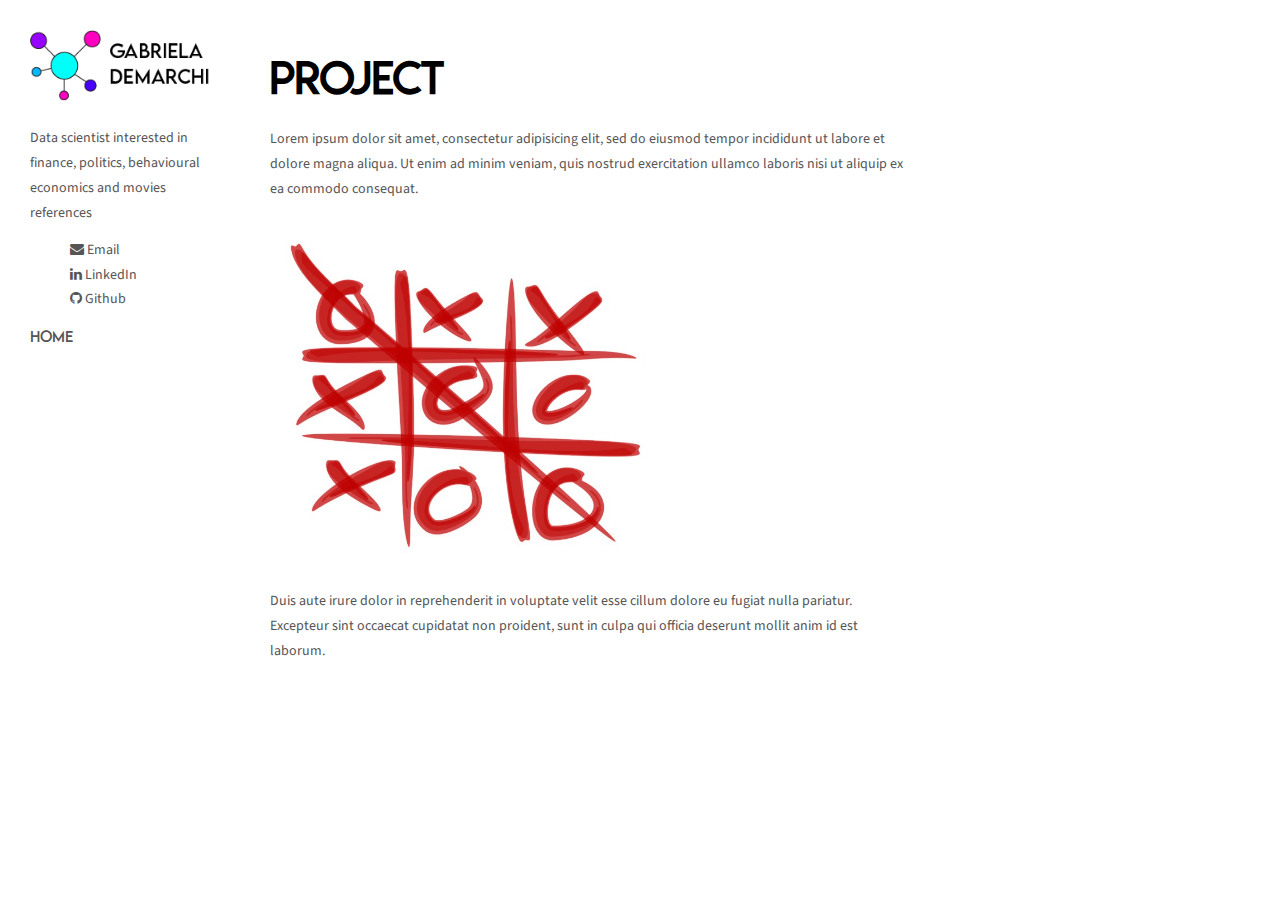
<file: project.html>
<!DOCTYPE html>
<html lang="en">
  <head>
    <meta charset="UTF-8" />
    <meta content="IE=edge" http-equiv="X-UA-Compatible" />
    <meta content="width=device-width,initial-scale=1" name="viewport" />
    <meta content="Page description" name="description" />
    <meta name="google" content="notranslate" />

    <!-- Disable tap highlight on IE -->
    <meta name="msapplication-tap-highlight" content="no" />

    <link href="./assets/favicon.ico" rel="icon" />

    <title>Gabriela Demarchi</title>

    <link href="./style.css" rel="stylesheet" />
  </head>

  <body>
    <!-- Add your content of header -->
    <header class="">
      <div class="navbar navbar-default visible-xs">
        <button type="button" class="navbar-toggle collapsed">
          <span class="sr-only">Toggle navigation</span>
          <span class="icon-bar"></span>
          <span class="icon-bar"></span>
          <span class="icon-bar"></span>
        </button>
        <a href="./index.html" class="navbar-brand"></a>
      </div>

      <nav class="sidebar">
        <div class="navbar-collapse" id="navbar-collapse">
          <div class="site-header hidden-xs">
            <a class="site-brand" href="./index.html" title="">
              <img
                class="img-responsive site-logo"
                alt=""
                src="./assets/Gabriela Demarchi_Logo.png"
              />
            </a>
            <p>
              Data scientist interested in finance, politics, behavioural
              economics and movies references
            </p>

            <ul style="list-style-type: none">
              <li>
                <a href="mailto:gh.demarchi@gmail.com">
                  <i class="fa fa-envelope" aria-hidden="true"></i> Email
                </a>
              </li>
              <a href="https://www.linkedin.com/in/gabriela-demarchi/">
                <i class="fa fa-linkedin"></i> LinkedIn
              </a>
              <li></li>
              <a href="https://github.com/gabrielademarchi">
                <i class="fa fa-github"></i> Github
              </a>
              <li></li>
            </ul>

            <a href="./index.html" style="font-family: lemon_regular" title=""
              >Home</a
            >
          </div>

          <div class="menu_pag">
            <ul class="nav">
              <a class="site-brand" href="./index.html" title="">
                <img
                  class="img-responsive site-logo"
                  alt=""
                  src="./assets/Gabriela Demarchi_Logo.png"
                />
              </a>

              <p>
                Data scientist interested in finance, macroeconomics,
                behavioural economics and movies references
              </p>
              <ul style="list-style-type: none">
                <li>
                  <a href="mailto:gh.demarchi@gmail.com">
                    <i class="fa fa-envelope" aria-hidden="true"></i> Email
                  </a>
                </li>
                <a href="https://www.linkedin.com/in/gabriela-demarchi/">
                  <i class="fa fa-linkedin"></i> LinkedIn
                </a>
                <li></li>
                <a href="https://github.com/gabrielademarchi">
                  <i class="fa fa-github"></i> Github
                </a>
                <li></li>
              </ul>

              <li style="margin-top: 2rem">
                <a
                  href="./index.html"
                  style="font-family: lemon_regular"
                  title=""
                  >Home</a
                >
              </li>

              <!-- <li><a href="./contact.html" title="">Contact</a></li> -->
            </ul>
          </div>

          <nav class="nav-footer">
            <!-- <p class="nav-footer-social-buttons">
            <a class="fa-icon" href="https://www.instagram.com/" title="">
              <i class="fa fa-instagram"></i>
            </a>
            <a class="fa-icon" href="https://dribbble.com/" title="">
              <i class="fa fa-dribbble"></i>
            </a>
            <a class="fa-icon" href="https://twitter.com/" title="">
              <i class="fa fa-twitter"></i>
            </a>
          </p> -->
          </nav>
        </div>
      </nav>
    </header>
    <main class="" id="main-collapse">
      <div class="row">
        <div class="col-xs-12 col-md-8">
          <div class="section-container-spacer">
            <h1>Project</h1>
            <p>
              Lorem ipsum dolor sit amet, consectetur adipisicing elit, sed do
              eiusmod tempor incididunt ut labore et dolore magna aliqua. Ut
              enim ad minim veniam, quis nostrud exercitation ullamco laboris
              nisi ut aliquip ex ea commodo consequat.
            </p>
          </div>

          <div class="section-container-spacer">
            <p>
              <img
                class="img-responsive-page"
                alt=""
                src="./assets/images/tic_tac_toe.jpg"
              />
            </p>
            <!-- <div class="row">
                        <div class="col-xs-12 col-md-6">
                            <p><img class="img-responsive-page" alt="" src="./assets/images/img-13.jpg"></p>
                        </div>
                        <div class="col-xs-12 col-md-6">
                            <p><img class="img-responsive-page" alt="" src="./assets/images/img-14.jpg"></p>
                        </div>
                    </div> -->
          </div>

          <p>
            Duis aute irure dolor in reprehenderit in voluptate velit esse
            cillum dolore eu fugiat nulla pariatur. Excepteur sint occaecat
            cupidatat non proident, sunt in culpa qui officia deserunt mollit
            anim id est laborum.
          </p>
        </div>
      </div>
    </main>

    <script>
      document.addEventListener("DOMContentLoaded", function (event) {
        navbarToggleSidebar();
        navActivePage();
      });
    </script>

    <!-- Google Analytics: change UA-XXXXX-X to be your site's ID 

<script>
  (function (i, s, o, g, r, a, m) {
    i['GoogleAnalyticsObject'] = r; i[r] = i[r] || function () {
      (i[r].q = i[r].q || []).push(arguments)
    }, i[r].l = 1 * new Date(); a = s.createElement(o),
      m = s.getElementsByTagName(o)[0]; a.async = 1; a.src = g; m.parentNode.insertBefore(a, m)
  })(window, document, 'script', '//www.google-analytics.com/analytics.js', 'ga');
  ga('create', 'UA-XXXXX-X', 'auto');
  ga('send', 'pageview');
</script>

-->

    <script>
      function myFunction(x) {
        if (x.matches) {
          // If media query matches
          document.querySelector(".menu_pag").style.display = "block";
        } else {
          document.querySelector(".menu_pag").style.display = "none";
        }
      }

      var x = window.matchMedia("(max-width: 767px)");

      myFunction(x); // Call listener function at run time
      x.addListener(myFunction); // Attach listener function on state changes
    </script>
    <script type="text/javascript" src="./script.js"></script>
  </body>
</html>
</file>
<file: style.css>
@import url(https://fonts.googleapis.com/css?family=Cabin:400,700|Source+Sans+Pro:400,700);
@import url(https://maxcdn.bootstrapcdn.com/font-awesome/4.7.0/css/font-awesome.min.css);
@font-face {
  font-family: "lemon_regular";
  src: url(./assets/LEMONMILK-Regular.otf);
}

@font-face {
  font-family: "lemon_thin";
  src: url(./assets/LemonMilklight.otf);
}

/*!
 * Bootstrap v3.3.7 (http://getbootstrap.com)
 * Copyright 2011-2016 Twitter, Inc.
 * Licensed under MIT (https://github.com/twbs/bootstrap/blob/master/LICENSE)
 */

/*! normalize.css v3.0.3 | MIT License | github.com/necolas/normalize.css */

html {
  font-family: sans-serif;
  -ms-text-size-adjust: 100%;
  -webkit-text-size-adjust: 100%;
}

body {
  margin: 0;
}

article,
aside,
details,
figcaption,
figure,
footer,
header,
hgroup,
main,
menu,
nav,
section,
summary {
  display: block;
}

audio,
canvas,
progress,
video {
  display: inline-block;
  vertical-align: baseline;
}

audio:not([controls]) {
  display: none;
  height: 0;
}

[hidden],
template {
  display: none;
}

a {
  background-color: transparent;
}

a:active,
a:hover {
  outline: 0;
}

abbr[title] {
  border-bottom: 1px dotted;
}

b,
strong {
  font-weight: 700;
}

dfn {
  font-style: italic;
}

h1 {
  font-size: 2em;
  margin: 0.67em 0;
}

mark {
  background: #ff0;
  color: #000;
}

small {
  font-size: 80%;
}

sub,
sup {
  font-size: 75%;
  line-height: 0;
  position: relative;
  vertical-align: baseline;
}

sup {
  top: -0.5em;
}

sub {
  bottom: -0.25em;
}

img {
  border: 0;
}

svg:not(:root) {
  overflow: hidden;
}

figure {
  margin: 1em 40px;
}

hr {
  box-sizing: content-box;
  height: 0;
}

pre {
  overflow: auto;
}

code,
kbd,
pre,
samp {
  font-family: monospace, monospace;
  font-size: 1em;
}

button,
input,
optgroup,
select,
textarea {
  color: inherit;
  font: inherit;
  margin: 0;
}

button {
  overflow: visible;
}

button,
select {
  text-transform: none;
}

button,
html input[type="button"],
input[type="reset"],
input[type="submit"] {
  -webkit-appearance: button;
  cursor: pointer;
}

button[disabled],
html input[disabled] {
  cursor: default;
}

button::-moz-focus-inner,
input::-moz-focus-inner {
  border: 0;
  padding: 0;
}

input {
  line-height: normal;
}

input[type="checkbox"],
input[type="radio"] {
  box-sizing: border-box;
  padding: 0;
}

input[type="number"]::-webkit-inner-spin-button,
input[type="number"]::-webkit-outer-spin-button {
  height: auto;
}

input[type="search"] {
  -webkit-appearance: textfield;
  box-sizing: content-box;
}

input[type="search"]::-webkit-search-cancel-button,
input[type="search"]::-webkit-search-decoration {
  -webkit-appearance: none;
}

fieldset {
  border: 1px solid silver;
  margin: 0 2px;
  padding: 0.35em 0.625em 0.75em;
}

textarea {
  overflow: auto;
}

optgroup {
  font-weight: 700;
}

table {
  border-collapse: collapse;
  border-spacing: 0;
}

td,
th {
  padding: 0;
}

/*! Source: https://github.com/h5bp/html5-boilerplate/blob/master/src/css/main.css */

@media print {
  *,
  :after,
  :before {
    background: transparent !important;
    color: #000 !important;
    box-shadow: none !important;
    text-shadow: none !important;
  }
  a,
  a:visited {
    text-decoration: underline;
  }
  a[href]:after {
    content: " (" attr(href) ")";
  }
  abbr[title]:after {
    content: " (" attr(title) ")";
  }
  a[href^="#"]:after,
  a[href^="javascript:"]:after {
    content: "";
  }
  blockquote,
  pre {
    border: 1px solid #999;
    page-break-inside: avoid;
  }
  thead {
    display: table-header-group;
  }
  img,
  tr {
    page-break-inside: avoid;
  }
  img {
    max-width: 100% !important;
  }
  h2,
  h3,
  p {
    orphans: 3;
    widows: 3;
  }
  h2,
  h3 {
    page-break-after: avoid;
  }
  .navbar {
    display: none;
  }
  .btn > .caret,
  .dropup > .btn > .caret {
    border-top-color: #000 !important;
  }
  .label {
    border: 1px solid #000;
  }
  .table {
    border-collapse: collapse !important;
  }
  .table td,
  .table th {
    background-color: #fff !important;
  }
  .table-bordered td,
  .table-bordered th {
    border: 1px solid #ddd !important;
  }
}

*,
:after,
:before {
  -webkit-box-sizing: border-box;
  -moz-box-sizing: border-box;
  box-sizing: border-box;
}

html {
  font-size: 10px;
  -webkit-tap-highlight-color: transparent;
}

body {
  font-family: Source Sans Pro, Helvetica, Arial, sans-serif;
  font-size: 14px;
  line-height: 1.78;
  color: #555;
  background-color: #fff;
}

.menu_pag {
  font-size: 15px;
}

button,
input,
select,
textarea {
  font-family: inherit;
  font-size: inherit;
  line-height: inherit;
}

a {
  color: #555;
  text-decoration: none;
}

a:focus,
a:hover {
  color: #00b9fc;
  text-decoration: underline;
}

a:focus {
  outline: 5px auto -webkit-focus-ring-color;
  outline-offset: -2px;
}

figure {
  margin: 0;
}

img {
  vertical-align: middle;
}

.sub_titulo {
  color: #555;
  text-decoration: none;
}

.img-responsive {
  display: block;
  max-width: 100%;
  height: auto;
}

.img-responsive-page {
  display: block;
  max-width: 60%;
  height: auto;
}

.img-rounded {
  border-radius: 2px;
}

.img-thumbnail {
  padding: 4px;
  line-height: 1.78;
  background-color: #fff;
  border: 1px solid #ddd;
  border-radius: 2px;
  -webkit-transition: all 0.2s ease-in-out;
  -o-transition: all 0.2s ease-in-out;
  transition: all 0.2s ease-in-out;
  display: inline-block;
  max-width: 100%;
  height: auto;
}

.img-circle {
  border-radius: 50%;
}

hr {
  margin-top: 24px;
  margin-bottom: 24px;
  border: 0;
  border-top: 1px solid #eee;
}

.sr-only {
  position: absolute;
  width: 1px;
  height: 1px;
  margin: -1px;
  padding: 0;
  overflow: hidden;
  clip: rect(0, 0, 0, 0);
  border: 0;
}

.sr-only-focusable:active,
.sr-only-focusable:focus {
  position: static;
  width: auto;
  height: auto;
  margin: 0;
  overflow: visible;
  clip: auto;
}

[role="button"] {
  cursor: pointer;
}

.h1,
.h2,
.h3,
.h4,
.h6,
h1,
h2,
h3,
h4,
h6 {
  font-family: "lemon_thin";
  line-height: 1.1;
  color: #000;
}

h5 {
  font-family: Cabin, Helvetica, Arial, sans-serif;
  font-weight: 500;
}

.h1 .small,
.h1 small,
.h2 .small,
.h2 small,
.h3 .small,
.h3 small,
.h4 .small,
.h4 small,
.h5 .small,
.h5 small,
.h6 .small,
.h6 small,
h1 .small,
h1 small,
h2 .small,
h2 small,
h3 .small,
h3 small,
h4 .small,
h4 small,
h5 .small,
h5 small,
h6 .small,
h6 small {
  font-weight: 400;
  line-height: 1;
  color: #777;
}

.h1,
.h2,
.h3,
h1,
h2,
h3 {
  margin-top: 24px;
  margin-bottom: 12px;
}

.h1 .small,
.h1 small,
.h2 .small,
.h2 small,
.h3 .small,
.h3 small,
h1 .small,
h1 small,
h2 .small,
h2 small,
h3 .small,
h3 small {
  font-size: 65%;
}

.h4,
.h5,
.h6,
h4,
h5,
h6 {
  margin-top: 12px;
  margin-bottom: 12px;
}

.h4 .small,
.h4 small,
.h5 .small,
.h5 small,
.h6 .small,
.h6 small,
h4 .small,
h4 small,
h5 .small,
h5 small,
h6 .small,
h6 small {
  font-size: 75%;
}

.h1,
h1 {
  font-size: 44px;
}

.h2,
h2 {
  font-size: 33px;
}

.h3,
h3 {
  font-size: 18px;
}

.h4,
h4 {
  font-size: 16px;
}

.h5,
h5 {
  font-size: 14px;
}

.h6,
h6 {
  font-size: 12px;
}

p {
  margin: 25px 0 12px;
}

.lead {
  margin-bottom: 24px;
  font-size: 16px;
  font-weight: 300;
  line-height: 1.4;
}

@media (min-width: 768px) {
  .lead {
    font-size: 21px;
  }
}

.small,
small {
  font-size: 85%;
}

.mark,
mark {
  background-color: #fcf8e3;
  padding: 0.2em;
}

.text-left {
  text-align: left;
}

.text-right {
  text-align: right;
}

.text-center {
  text-align: center;
}

.text-justify {
  text-align: justify;
}

.text-nowrap {
  white-space: nowrap;
}

.text-lowercase {
  text-transform: lowercase;
}

.initialism,
.text-uppercase {
  text-transform: uppercase;
}

.text-capitalize {
  text-transform: capitalize;
}

.text-muted {
  color: #777;
}

.text-primary {
  color: #490bfb;
}

a.text-primary:focus,
a.text-primary:hover {
  color: #490bfb;
}

.text-success {
  color: #fff;
}

a.text-success:focus,
a.text-success:hover {
  color: #e6e6e6;
}

.text-info {
  color: #31708f;
}

a.text-info:focus,
a.text-info:hover {
  color: #245269;
}

.text-warning {
  color: #8a6d3b;
}

a.text-warning:focus,
a.text-warning:hover {
  color: #66512c;
}

.text-danger {
  color: #fff;
}

a.text-danger:focus,
a.text-danger:hover {
  color: #e6e6e6;
}

.bg-primary {
  color: #fff;
  background-color: #ff6360;
}

a.bg-primary:focus,
a.bg-primary:hover {
  background-color: #ff312d;
}

.bg-success {
  background-color: #57ce6e;
}

a.bg-success:focus,
a.bg-success:hover {
  background-color: #37bb50;
}

.bg-info {
  background-color: #d9edf7;
}

a.bg-info:focus,
a.bg-info:hover {
  background-color: #afd9ee;
}

.bg-warning {
  background-color: #fcf8e3;
}

a.bg-warning:focus,
a.bg-warning:hover {
  background-color: #f7ecb5;
}

.bg-danger {
  background-color: #ee624b;
}

a.bg-danger:focus,
a.bg-danger:hover {
  background-color: #ea391c;
}

.page-header {
  padding-bottom: 11px;
  margin: 48px 0 24px;
  border-bottom: 1px solid #eee;
}

ol,
ul {
  margin-top: 0;
  margin-bottom: 12px;
}

ol ol,
ol ul,
ul ol,
ul ul {
  margin-bottom: 0;
}

.list-inline,
.list-unstyled {
  padding-left: 0;
  list-style: none;
}

.list-inline {
  margin-left: -5px;
}

.list-inline > li {
  display: inline-block;
  padding-left: 5px;
  padding-right: 5px;
}

dl {
  margin-top: 0;
  margin-bottom: 24px;
}

dd,
dt {
  line-height: 1.78;
}

dt {
  font-weight: 700;
}

dd {
  margin-left: 0;
}

.dl-horizontal dd:after,
.dl-horizontal dd:before {
  content: " ";
  display: table;
}

.dl-horizontal dd:after {
  clear: both;
}

@media (min-width: 768px) {
  .dl-horizontal dt {
    float: left;
    width: 160px;
    clear: left;
    text-align: right;
    overflow: hidden;
    text-overflow: ellipsis;
    white-space: nowrap;
  }
  .dl-horizontal dd {
    margin-left: 180px;
  }
}

abbr[data-original-title],
abbr[title] {
  cursor: help;
  border-bottom: 1px dotted #777;
}

.initialism {
  font-size: 90%;
}

blockquote {
  padding: 12px 24px;
  margin: 0 0 24px;
  font-size: 17.5px;
  border-left: 5px solid #eee;
}

blockquote ol:last-child,
blockquote p:last-child,
blockquote ul:last-child {
  margin-bottom: 0;
}

blockquote .small,
blockquote footer,
blockquote small {
  display: block;
  font-size: 80%;
  line-height: 1.78;
  color: #777;
}

blockquote .small:before,
blockquote footer:before,
blockquote small:before {
  content: "\2014   \A0";
}

.blockquote-reverse,
blockquote.pull-right {
  padding-right: 15px;
  padding-left: 0;
  border-right: 5px solid #eee;
  border-left: 0;
  text-align: right;
}

.blockquote-reverse .small:before,
.blockquote-reverse footer:before,
.blockquote-reverse small:before,
blockquote.pull-right .small:before,
blockquote.pull-right footer:before,
blockquote.pull-right small:before {
  content: "";
}

.blockquote-reverse .small:after,
.blockquote-reverse footer:after,
.blockquote-reverse small:after,
blockquote.pull-right .small:after,
blockquote.pull-right footer:after,
blockquote.pull-right small:after {
  content: "\A0   \2014";
}

address {
  margin-bottom: 24px;
  font-style: normal;
  line-height: 1.78;
}

code,
kbd,
pre,
samp {
  font-family: Menlo, Monaco, Consolas, Courier New, monospace;
}

code {
  color: #c7254e;
  background-color: #f9f2f4;
}

code,
kbd {
  padding: 2px 4px;
  font-size: 90%;
  border-radius: 2px;
}

kbd {
  color: #fff;
  background-color: #333;
  box-shadow: inset 0 -1px 0 rgba(0, 0, 0, 0.25);
}

kbd kbd {
  padding: 0;
  font-size: 100%;
  font-weight: 700;
  box-shadow: none;
}

pre {
  display: block;
  padding: 11.5px;
  margin: 0 0 12px;
  font-size: 13px;
  line-height: 1.78;
  word-break: break-all;
  word-wrap: break-word;
  color: #333;
  background-color: #f5f5f5;
  border: 1px solid #ccc;
  border-radius: 2px;
}

pre code {
  padding: 0;
  font-size: inherit;
  color: inherit;
  white-space: pre-wrap;
  background-color: transparent;
  border-radius: 0;
}

.pre-scrollable {
  max-height: 340px;
  overflow-y: scroll;
}

.container {
  margin-right: auto;
  margin-left: auto;
  padding-left: 15px;
  padding-right: 15px;
}

.container:after,
.container:before {
  content: " ";
  display: table;
}

.container:after {
  clear: both;
}

@media (min-width: 768px) {
  .container {
    width: 750px;
  }
}

@media (min-width: 992px) {
  .container {
    width: 970px;
  }
}

@media (min-width: 1200px) {
  .container {
    width: 1170px;
  }
}

.container-fluid {
  margin-right: auto;
  margin-left: auto;
  padding-left: 15px;
  padding-right: 15px;
}

.container-fluid:after,
.container-fluid:before {
  content: " ";
  display: table;
}

.container-fluid:after {
  clear: both;
}

.row {
  margin-left: -15px;
  margin-right: -15px;
}

.row:after,
.row:before {
  content: " ";
  display: table;
}

.row:after {
  clear: both;
}

.col-lg-1,
.col-lg-2,
.col-lg-3,
.col-lg-4,
.col-lg-5,
.col-lg-6,
.col-lg-7,
.col-lg-8,
.col-lg-9,
.col-lg-10,
.col-lg-11,
.col-lg-12,
.col-md-1,
.col-md-2,
.col-md-3,
.col-md-4,
.col-md-5,
.col-md-6,
.col-md-7,
.col-md-8,
.col-md-9,
.col-md-10,
.col-md-11,
.col-md-12,
.col-sm-1,
.col-sm-2,
.col-sm-3,
.col-sm-4,
.col-sm-5,
.col-sm-6,
.col-sm-7,
.col-sm-8,
.col-sm-9,
.col-sm-10,
.col-sm-11,
.col-sm-12,
.col-xs-1,
.col-xs-2,
.col-xs-3,
.col-xs-4,
.col-xs-5,
.col-xs-6,
.col-xs-7,
.col-xs-8,
.col-xs-9,
.col-xs-10,
.col-xs-11,
.col-xs-12 {
  position: relative;
  min-height: 1px;
  padding-left: 15px;
  padding-right: 15px;
}

.col-xs-1,
.col-xs-2,
.col-xs-3,
.col-xs-4,
.col-xs-5,
.col-xs-6,
.col-xs-7,
.col-xs-8,
.col-xs-9,
.col-xs-10,
.col-xs-11,
.col-xs-12 {
  float: left;
}

.col-xs-1 {
  width: 8.33333%;
}

.col-xs-2 {
  width: 16.66667%;
}

.col-xs-3 {
  width: 25%;
}

.col-xs-4 {
  width: 33.33333%;
}

.col-xs-5 {
  width: 41.66667%;
}

.col-xs-6 {
  width: 50%;
}

.col-xs-7 {
  width: 58.33333%;
}

.col-xs-8 {
  width: 66.66667%;
}

.col-xs-9 {
  width: 75%;
}

.col-xs-10 {
  width: 83.33333%;
}

.col-xs-11 {
  width: 91.66667%;
}

.col-xs-12 {
  width: 100%;
}

.col-xs-pull-0 {
  right: auto;
}

.col-xs-pull-1 {
  right: 8.33333%;
}

.col-xs-pull-2 {
  right: 16.66667%;
}

.col-xs-pull-3 {
  right: 25%;
}

.col-xs-pull-4 {
  right: 33.33333%;
}

.col-xs-pull-5 {
  right: 41.66667%;
}

.col-xs-pull-6 {
  right: 50%;
}

.col-xs-pull-7 {
  right: 58.33333%;
}

.col-xs-pull-8 {
  right: 66.66667%;
}

.col-xs-pull-9 {
  right: 75%;
}

.col-xs-pull-10 {
  right: 83.33333%;
}

.col-xs-pull-11 {
  right: 91.66667%;
}

.col-xs-pull-12 {
  right: 100%;
}

.col-xs-push-0 {
  left: auto;
}

.col-xs-push-1 {
  left: 8.33333%;
}

.col-xs-push-2 {
  left: 16.66667%;
}

.col-xs-push-3 {
  left: 25%;
}

.col-xs-push-4 {
  left: 33.33333%;
}

.col-xs-push-5 {
  left: 41.66667%;
}

.col-xs-push-6 {
  left: 50%;
}

.col-xs-push-7 {
  left: 58.33333%;
}

.col-xs-push-8 {
  left: 66.66667%;
}

.col-xs-push-9 {
  left: 75%;
}

.col-xs-push-10 {
  left: 83.33333%;
}

.col-xs-push-11 {
  left: 91.66667%;
}

.col-xs-push-12 {
  left: 100%;
}

.col-xs-offset-0 {
  margin-left: 0;
}

.col-xs-offset-1 {
  margin-left: 8.33333%;
}

.col-xs-offset-2 {
  margin-left: 16.66667%;
}

.col-xs-offset-3 {
  margin-left: 25%;
}

.col-xs-offset-4 {
  margin-left: 33.33333%;
}

.col-xs-offset-5 {
  margin-left: 41.66667%;
}

.col-xs-offset-6 {
  margin-left: 50%;
}

.col-xs-offset-7 {
  margin-left: 58.33333%;
}

.col-xs-offset-8 {
  margin-left: 66.66667%;
}

.col-xs-offset-9 {
  margin-left: 75%;
}

.col-xs-offset-10 {
  margin-left: 83.33333%;
}

.col-xs-offset-11 {
  margin-left: 91.66667%;
}

.col-xs-offset-12 {
  margin-left: 100%;
}

@media (min-width: 768px) {
  .col-sm-1,
  .col-sm-2,
  .col-sm-3,
  .col-sm-4,
  .col-sm-5,
  .col-sm-6,
  .col-sm-7,
  .col-sm-8,
  .col-sm-9,
  .col-sm-10,
  .col-sm-11,
  .col-sm-12 {
    float: left;
  }
  .col-sm-1 {
    width: 8.33333%;
  }
  .col-sm-2 {
    width: 16.66667%;
  }
  .col-sm-3 {
    width: 25%;
  }
  .col-sm-4 {
    width: 33.33333%;
  }
  .col-sm-5 {
    width: 41.66667%;
  }
  .col-sm-6 {
    width: 50%;
  }
  .col-sm-7 {
    width: 58.33333%;
  }
  .col-sm-8 {
    width: 66.66667%;
  }
  .col-sm-9 {
    width: 75%;
  }
  .col-sm-10 {
    width: 83.33333%;
  }
  .col-sm-11 {
    width: 91.66667%;
  }
  .col-sm-12 {
    width: 100%;
  }
  .col-sm-pull-0 {
    right: auto;
  }
  .col-sm-pull-1 {
    right: 8.33333%;
  }
  .col-sm-pull-2 {
    right: 16.66667%;
  }
  .col-sm-pull-3 {
    right: 25%;
  }
  .col-sm-pull-4 {
    right: 33.33333%;
  }
  .col-sm-pull-5 {
    right: 41.66667%;
  }
  .col-sm-pull-6 {
    right: 50%;
  }
  .col-sm-pull-7 {
    right: 58.33333%;
  }
  .col-sm-pull-8 {
    right: 66.66667%;
  }
  .col-sm-pull-9 {
    right: 75%;
  }
  .col-sm-pull-10 {
    right: 83.33333%;
  }
  .col-sm-pull-11 {
    right: 91.66667%;
  }
  .col-sm-pull-12 {
    right: 100%;
  }
  .col-sm-push-0 {
    left: auto;
  }
  .col-sm-push-1 {
    left: 8.33333%;
  }
  .col-sm-push-2 {
    left: 16.66667%;
  }
  .col-sm-push-3 {
    left: 25%;
  }
  .col-sm-push-4 {
    left: 33.33333%;
  }
  .col-sm-push-5 {
    left: 41.66667%;
  }
  .col-sm-push-6 {
    left: 50%;
  }
  .col-sm-push-7 {
    left: 58.33333%;
  }
  .col-sm-push-8 {
    left: 66.66667%;
  }
  .col-sm-push-9 {
    left: 75%;
  }
  .col-sm-push-10 {
    left: 83.33333%;
  }
  .col-sm-push-11 {
    left: 91.66667%;
  }
  .col-sm-push-12 {
    left: 100%;
  }
  .col-sm-offset-0 {
    margin-left: 0;
  }
  .col-sm-offset-1 {
    margin-left: 8.33333%;
  }
  .col-sm-offset-2 {
    margin-left: 16.66667%;
  }
  .col-sm-offset-3 {
    margin-left: 25%;
  }
  .col-sm-offset-4 {
    margin-left: 33.33333%;
  }
  .col-sm-offset-5 {
    margin-left: 41.66667%;
  }
  .col-sm-offset-6 {
    margin-left: 50%;
  }
  .col-sm-offset-7 {
    margin-left: 58.33333%;
  }
  .col-sm-offset-8 {
    margin-left: 66.66667%;
  }
  .col-sm-offset-9 {
    margin-left: 75%;
  }
  .col-sm-offset-10 {
    margin-left: 83.33333%;
  }
  .col-sm-offset-11 {
    margin-left: 91.66667%;
  }
  .col-sm-offset-12 {
    margin-left: 100%;
  }
}

@media (min-width: 992px) {
  .col-md-1,
  .col-md-2,
  .col-md-3,
  .col-md-4,
  .col-md-5,
  .col-md-6,
  .col-md-7,
  .col-md-8,
  .col-md-9,
  .col-md-10,
  .col-md-11,
  .col-md-12 {
    float: left;
  }
  .col-md-1 {
    width: 8.33333%;
  }
  .col-md-2 {
    width: 16.66667%;
  }
  .col-md-3 {
    width: 25%;
  }
  .col-md-4 {
    width: 33.33333%;
  }
  .col-md-5 {
    width: 41.66667%;
  }
  .col-md-6 {
    width: 50%;
  }
  .col-md-7 {
    width: 58.33333%;
  }
  .col-md-8 {
    width: 66.66667%;
  }
  .col-md-9 {
    width: 75%;
  }
  .col-md-10 {
    width: 83.33333%;
  }
  .col-md-11 {
    width: 91.66667%;
  }
  .col-md-12 {
    width: 100%;
  }
  .col-md-pull-0 {
    right: auto;
  }
  .col-md-pull-1 {
    right: 8.33333%;
  }
  .col-md-pull-2 {
    right: 16.66667%;
  }
  .col-md-pull-3 {
    right: 25%;
  }
  .col-md-pull-4 {
    right: 33.33333%;
  }
  .col-md-pull-5 {
    right: 41.66667%;
  }
  .col-md-pull-6 {
    right: 50%;
  }
  .col-md-pull-7 {
    right: 58.33333%;
  }
  .col-md-pull-8 {
    right: 66.66667%;
  }
  .col-md-pull-9 {
    right: 75%;
  }
  .col-md-pull-10 {
    right: 83.33333%;
  }
  .col-md-pull-11 {
    right: 91.66667%;
  }
  .col-md-pull-12 {
    right: 100%;
  }
  .col-md-push-0 {
    left: auto;
  }
  .col-md-push-1 {
    left: 8.33333%;
  }
  .col-md-push-2 {
    left: 16.66667%;
  }
  .col-md-push-3 {
    left: 25%;
  }
  .col-md-push-4 {
    left: 33.33333%;
  }
  .col-md-push-5 {
    left: 41.66667%;
  }
  .col-md-push-6 {
    left: 50%;
  }
  .col-md-push-7 {
    left: 58.33333%;
  }
  .col-md-push-8 {
    left: 66.66667%;
  }
  .col-md-push-9 {
    left: 75%;
  }
  .col-md-push-10 {
    left: 83.33333%;
  }
  .col-md-push-11 {
    left: 91.66667%;
  }
  .col-md-push-12 {
    left: 100%;
  }
  .col-md-offset-0 {
    margin-left: 0;
  }
  .col-md-offset-1 {
    margin-left: 8.33333%;
  }
  .col-md-offset-2 {
    margin-left: 16.66667%;
  }
  .col-md-offset-3 {
    margin-left: 25%;
  }
  .col-md-offset-4 {
    margin-left: 33.33333%;
  }
  .col-md-offset-5 {
    margin-left: 41.66667%;
  }
  .col-md-offset-6 {
    margin-left: 50%;
  }
  .col-md-offset-7 {
    margin-left: 58.33333%;
  }
  .col-md-offset-8 {
    margin-left: 66.66667%;
  }
  .col-md-offset-9 {
    margin-left: 75%;
  }
  .col-md-offset-10 {
    margin-left: 83.33333%;
  }
  .col-md-offset-11 {
    margin-left: 91.66667%;
  }
  .col-md-offset-12 {
    margin-left: 100%;
  }
}

@media (min-width: 1200px) {
  .col-lg-1,
  .col-lg-2,
  .col-lg-3,
  .col-lg-4,
  .col-lg-5,
  .col-lg-6,
  .col-lg-7,
  .col-lg-8,
  .col-lg-9,
  .col-lg-10,
  .col-lg-11,
  .col-lg-12 {
    float: left;
  }
  .col-lg-1 {
    width: 8.33333%;
  }
  .col-lg-2 {
    width: 16.66667%;
  }
  .col-lg-3 {
    width: 25%;
  }
  .col-lg-4 {
    width: 33.33333%;
  }
  .col-lg-5 {
    width: 41.66667%;
  }
  .col-lg-6 {
    width: 50%;
  }
  .col-lg-7 {
    width: 58.33333%;
  }
  .col-lg-8 {
    width: 66.66667%;
  }
  .col-lg-9 {
    width: 75%;
  }
  .col-lg-10 {
    width: 83.33333%;
  }
  .col-lg-11 {
    width: 91.66667%;
  }
  .col-lg-12 {
    width: 100%;
  }
  .col-lg-pull-0 {
    right: auto;
  }
  .col-lg-pull-1 {
    right: 8.33333%;
  }
  .col-lg-pull-2 {
    right: 16.66667%;
  }
  .col-lg-pull-3 {
    right: 25%;
  }
  .col-lg-pull-4 {
    right: 33.33333%;
  }
  .col-lg-pull-5 {
    right: 41.66667%;
  }
  .col-lg-pull-6 {
    right: 50%;
  }
  .col-lg-pull-7 {
    right: 58.33333%;
  }
  .col-lg-pull-8 {
    right: 66.66667%;
  }
  .col-lg-pull-9 {
    right: 75%;
  }
  .col-lg-pull-10 {
    right: 83.33333%;
  }
  .col-lg-pull-11 {
    right: 91.66667%;
  }
  .col-lg-pull-12 {
    right: 100%;
  }
  .col-lg-push-0 {
    left: auto;
  }
  .col-lg-push-1 {
    left: 8.33333%;
  }
  .col-lg-push-2 {
    left: 16.66667%;
  }
  .col-lg-push-3 {
    left: 25%;
  }
  .col-lg-push-4 {
    left: 33.33333%;
  }
  .col-lg-push-5 {
    left: 41.66667%;
  }
  .col-lg-push-6 {
    left: 50%;
  }
  .col-lg-push-7 {
    left: 58.33333%;
  }
  .col-lg-push-8 {
    left: 66.66667%;
  }
  .col-lg-push-9 {
    left: 75%;
  }
  .col-lg-push-10 {
    left: 83.33333%;
  }
  .col-lg-push-11 {
    left: 91.66667%;
  }
  .col-lg-push-12 {
    left: 100%;
  }
  .col-lg-offset-0 {
    margin-left: 0;
  }
  .col-lg-offset-1 {
    margin-left: 8.33333%;
  }
  .col-lg-offset-2 {
    margin-left: 16.66667%;
  }
  .col-lg-offset-3 {
    margin-left: 25%;
  }
  .col-lg-offset-4 {
    margin-left: 33.33333%;
  }
  .col-lg-offset-5 {
    margin-left: 41.66667%;
  }
  .col-lg-offset-6 {
    margin-left: 50%;
  }
  .col-lg-offset-7 {
    margin-left: 58.33333%;
  }
  .col-lg-offset-8 {
    margin-left: 66.66667%;
  }
  .col-lg-offset-9 {
    margin-left: 75%;
  }
  .col-lg-offset-10 {
    margin-left: 83.33333%;
  }
  .col-lg-offset-11 {
    margin-left: 91.66667%;
  }
  .col-lg-offset-12 {
    margin-left: 100%;
  }
}

table {
  background-color: transparent;
}

caption {
  padding-top: 8px;
  padding-bottom: 8px;
  color: #777;
}

caption,
th {
  text-align: left;
}

.table {
  width: 100%;
  max-width: 100%;
  margin-bottom: 24px;
}

.table > tbody > tr > td,
.table > tbody > tr > th,
.table > tfoot > tr > td,
.table > tfoot > tr > th,
.table > thead > tr > td,
.table > thead > tr > th {
  padding: 8px;
  line-height: 1.78;
  vertical-align: top;
  border-top: 1px solid #ddd;
}

.table > thead > tr > th {
  vertical-align: bottom;
  border-bottom: 2px solid #ddd;
}

.table > caption + thead > tr:first-child > td,
.table > caption + thead > tr:first-child > th,
.table > colgroup + thead > tr:first-child > td,
.table > colgroup + thead > tr:first-child > th,
.table > thead:first-child > tr:first-child > td,
.table > thead:first-child > tr:first-child > th {
  border-top: 0;
}

.table > tbody + tbody {
  border-top: 2px solid #ddd;
}

.table .table {
  background-color: #fff;
}

.table-condensed > tbody > tr > td,
.table-condensed > tbody > tr > th,
.table-condensed > tfoot > tr > td,
.table-condensed > tfoot > tr > th,
.table-condensed > thead > tr > td,
.table-condensed > thead > tr > th {
  padding: 5px;
}

.table-bordered,
.table-bordered > tbody > tr > td,
.table-bordered > tbody > tr > th,
.table-bordered > tfoot > tr > td,
.table-bordered > tfoot > tr > th,
.table-bordered > thead > tr > td,
.table-bordered > thead > tr > th {
  border: 1px solid #ddd;
}

.table-bordered > thead > tr > td,
.table-bordered > thead > tr > th {
  border-bottom-width: 2px;
}

.table-striped > tbody > tr:nth-of-type(odd) {
  background-color: #f9f9f9;
}

.table-hover > tbody > tr:hover {
  background-color: #f5f5f5;
}

table col[class*="col-"] {
  position: static;
  float: none;
  display: table-column;
}

table td[class*="col-"],
table th[class*="col-"] {
  position: static;
  float: none;
  display: table-cell;
}

.table > tbody > tr.active > td,
.table > tbody > tr.active > th,
.table > tbody > tr > td.active,
.table > tbody > tr > th.active,
.table > tfoot > tr.active > td,
.table > tfoot > tr.active > th,
.table > tfoot > tr > td.active,
.table > tfoot > tr > th.active,
.table > thead > tr.active > td,
.table > thead > tr.active > th,
.table > thead > tr > td.active,
.table > thead > tr > th.active {
  background-color: #f5f5f5;
}

.table-hover > tbody > tr.active:hover > td,
.table-hover > tbody > tr.active:hover > th,
.table-hover > tbody > tr:hover > .active,
.table-hover > tbody > tr > td.active:hover,
.table-hover > tbody > tr > th.active:hover {
  background-color: #e8e8e8;
}

.table > tbody > tr.success > td,
.table > tbody > tr.success > th,
.table > tbody > tr > td.success,
.table > tbody > tr > th.success,
.table > tfoot > tr.success > td,
.table > tfoot > tr.success > th,
.table > tfoot > tr > td.success,
.table > tfoot > tr > th.success,
.table > thead > tr.success > td,
.table > thead > tr.success > th,
.table > thead > tr > td.success,
.table > thead > tr > th.success {
  background-color: #57ce6e;
}

.table-hover > tbody > tr.success:hover > td,
.table-hover > tbody > tr.success:hover > th,
.table-hover > tbody > tr:hover > .success,
.table-hover > tbody > tr > td.success:hover,
.table-hover > tbody > tr > th.success:hover {
  background-color: #43c85d;
}

.table > tbody > tr.info > td,
.table > tbody > tr.info > th,
.table > tbody > tr > td.info,
.table > tbody > tr > th.info,
.table > tfoot > tr.info > td,
.table > tfoot > tr.info > th,
.table > tfoot > tr > td.info,
.table > tfoot > tr > th.info,
.table > thead > tr.info > td,
.table > thead > tr.info > th,
.table > thead > tr > td.info,
.table > thead > tr > th.info {
  background-color: #d9edf7;
}

.table-hover > tbody > tr.info:hover > td,
.table-hover > tbody > tr.info:hover > th,
.table-hover > tbody > tr:hover > .info,
.table-hover > tbody > tr > td.info:hover,
.table-hover > tbody > tr > th.info:hover {
  background-color: #c4e3f3;
}

.table > tbody > tr.warning > td,
.table > tbody > tr.warning > th,
.table > tbody > tr > td.warning,
.table > tbody > tr > th.warning,
.table > tfoot > tr.warning > td,
.table > tfoot > tr.warning > th,
.table > tfoot > tr > td.warning,
.table > tfoot > tr > th.warning,
.table > thead > tr.warning > td,
.table > thead > tr.warning > th,
.table > thead > tr > td.warning,
.table > thead > tr > th.warning {
  background-color: #fcf8e3;
}

.table-hover > tbody > tr.warning:hover > td,
.table-hover > tbody > tr.warning:hover > th,
.table-hover > tbody > tr:hover > .warning,
.table-hover > tbody > tr > td.warning:hover,
.table-hover > tbody > tr > th.warning:hover {
  background-color: #faf2cc;
}

.table > tbody > tr.danger > td,
.table > tbody > tr.danger > th,
.table > tbody > tr > td.danger,
.table > tbody > tr > th.danger,
.table > tfoot > tr.danger > td,
.table > tfoot > tr.danger > th,
.table > tfoot > tr > td.danger,
.table > tfoot > tr > th.danger,
.table > thead > tr.danger > td,
.table > thead > tr.danger > th,
.table > thead > tr > td.danger,
.table > thead > tr > th.danger {
  background-color: #ee624b;
}

.table-hover > tbody > tr.danger:hover > td,
.table-hover > tbody > tr.danger:hover > th,
.table-hover > tbody > tr:hover > .danger,
.table-hover > tbody > tr > td.danger:hover,
.table-hover > tbody > tr > th.danger:hover {
  background-color: #ec4e34;
}

.table-responsive {
  overflow-x: auto;
  min-height: 0.01%;
}

@media screen and (max-width: 767px) {
  .table-responsive {
    width: 100%;
    margin-bottom: 18px;
    overflow-y: hidden;
    -ms-overflow-style: -ms-autohiding-scrollbar;
    border: 1px solid #ddd;
  }
  .table-responsive > .table {
    margin-bottom: 0;
  }
  .table-responsive > .table > tbody > tr > td,
  .table-responsive > .table > tbody > tr > th,
  .table-responsive > .table > tfoot > tr > td,
  .table-responsive > .table > tfoot > tr > th,
  .table-responsive > .table > thead > tr > td,
  .table-responsive > .table > thead > tr > th {
    white-space: nowrap;
  }
  .table-responsive > .table-bordered {
    border: 0;
  }
  .table-responsive > .table-bordered > tbody > tr > td:first-child,
  .table-responsive > .table-bordered > tbody > tr > th:first-child,
  .table-responsive > .table-bordered > tfoot > tr > td:first-child,
  .table-responsive > .table-bordered > tfoot > tr > th:first-child,
  .table-responsive > .table-bordered > thead > tr > td:first-child,
  .table-responsive > .table-bordered > thead > tr > th:first-child {
    border-left: 0;
  }
  .table-responsive > .table-bordered > tbody > tr > td:last-child,
  .table-responsive > .table-bordered > tbody > tr > th:last-child,
  .table-responsive > .table-bordered > tfoot > tr > td:last-child,
  .table-responsive > .table-bordered > tfoot > tr > th:last-child,
  .table-responsive > .table-bordered > thead > tr > td:last-child,
  .table-responsive > .table-bordered > thead > tr > th:last-child {
    border-right: 0;
  }
  .table-responsive > .table-bordered > tbody > tr:last-child > td,
  .table-responsive > .table-bordered > tbody > tr:last-child > th,
  .table-responsive > .table-bordered > tfoot > tr:last-child > td,
  .table-responsive > .table-bordered > tfoot > tr:last-child > th {
    border-bottom: 0;
  }
}

fieldset {
  margin: 0;
  min-width: 0;
}

fieldset,
legend {
  padding: 0;
  border: 0;
}

legend {
  display: block;
  width: 100%;
  margin-bottom: 24px;
  font-size: 21px;
  line-height: inherit;
  color: #333;
  border-bottom: 1px solid #e5e5e5;
}

label {
  display: inline-block;
  max-width: 100%;
  margin-bottom: 5px;
  font-weight: 700;
}

input[type="search"] {
  -webkit-box-sizing: border-box;
  -moz-box-sizing: border-box;
  box-sizing: border-box;
}

input[type="checkbox"],
input[type="radio"] {
  margin: 4px 0 0;
  margin-top: 1px\9;
  line-height: normal;
}

input[type="file"] {
  display: block;
}

input[type="range"] {
  display: block;
  width: 100%;
}

select[multiple],
select[size] {
  height: auto;
}

input[type="checkbox"]:focus,
input[type="file"]:focus,
input[type="radio"]:focus {
  outline: 5px auto -webkit-focus-ring-color;
  outline-offset: -2px;
}

output {
  padding-top: 9px;
}

.form-control,
output {
  display: block;
  font-size: 14px;
  line-height: 1.78;
  color: #555;
}

.form-control {
  width: 100%;
  height: 40px;
  padding: 8px 20px;
  background-color: #fff;
  background-image: none;
  border: 1px solid #000;
  border-radius: 2px;
  -webkit-box-shadow: inset 0 1px 1px rgba(0, 0, 0, 0.075);
  box-shadow: inset 0 1px 1px rgba(0, 0, 0, 0.075);
  -webkit-transition: border-color 0.15s ease-in-out,
    box-shadow 0.15s ease-in-out;
  -o-transition: border-color ease-in-out 0.15s, box-shadow ease-in-out 0.15s;
  transition: border-color 0.15s ease-in-out, box-shadow 0.15s ease-in-out;
}

.form-control:focus {
  border-color: #66afe9;
  -webkit-box-shadow: inset 0 1px 1px rgba(0, 0, 0, 0.075),
    0 0 8px rgba(102, 175, 233, 0.6);
  box-shadow: inset 0 1px 1px rgba(0, 0, 0, 0.075),
    0 0 8px rgba(102, 175, 233, 0.6);
}

.form-control::-moz-placeholder {
  color: #999;
  opacity: 1;
}

.form-control:-ms-input-placeholder {
  color: #999;
}

.form-control::-webkit-input-placeholder {
  color: #999;
}

.form-control::-ms-expand {
  border: 0;
  background-color: transparent;
}

.form-control[disabled],
.form-control[readonly],
fieldset[disabled] .form-control {
  background-color: #eee;
  opacity: 1;
}

.form-control[disabled],
fieldset[disabled] .form-control {
  cursor: not-allowed;
}

textarea.form-control {
  height: auto;
}

input[type="search"] {
  -webkit-appearance: none;
}

@media screen and (-webkit-min-device-pixel-ratio: 0) {
  input[type="date"].form-control,
  input[type="datetime-local"].form-control,
  input[type="month"].form-control,
  input[type="time"].form-control {
    line-height: 40px;
  }
  .input-group-sm > .input-group-btn > input[type="date"].btn,
  .input-group-sm > .input-group-btn > input[type="datetime-local"].btn,
  .input-group-sm > .input-group-btn > input[type="month"].btn,
  .input-group-sm > .input-group-btn > input[type="time"].btn,
  .input-group-sm > input[type="date"].form-control,
  .input-group-sm > input[type="date"].input-group-addon,
  .input-group-sm > input[type="datetime-local"].form-control,
  .input-group-sm > input[type="datetime-local"].input-group-addon,
  .input-group-sm > input[type="month"].form-control,
  .input-group-sm > input[type="month"].input-group-addon,
  .input-group-sm > input[type="time"].form-control,
  .input-group-sm > input[type="time"].input-group-addon,
  .input-group-sm input[type="date"],
  .input-group-sm input[type="datetime-local"],
  .input-group-sm input[type="month"],
  .input-group-sm input[type="time"],
  input[type="date"].input-sm,
  input[type="datetime-local"].input-sm,
  input[type="month"].input-sm,
  input[type="time"].input-sm {
    line-height: 30px;
  }
  .input-group-lg > .input-group-btn > input[type="date"].btn,
  .input-group-lg > .input-group-btn > input[type="datetime-local"].btn,
  .input-group-lg > .input-group-btn > input[type="month"].btn,
  .input-group-lg > .input-group-btn > input[type="time"].btn,
  .input-group-lg > input[type="date"].form-control,
  .input-group-lg > input[type="date"].input-group-addon,
  .input-group-lg > input[type="datetime-local"].form-control,
  .input-group-lg > input[type="datetime-local"].input-group-addon,
  .input-group-lg > input[type="month"].form-control,
  .input-group-lg > input[type="month"].input-group-addon,
  .input-group-lg > input[type="time"].form-control,
  .input-group-lg > input[type="time"].input-group-addon,
  .input-group-lg input[type="date"],
  .input-group-lg input[type="datetime-local"],
  .input-group-lg input[type="month"],
  .input-group-lg input[type="time"],
  input[type="date"].input-lg,
  input[type="datetime-local"].input-lg,
  input[type="month"].input-lg,
  input[type="time"].input-lg {
    line-height: 46px;
  }
}

.form-group {
  margin-bottom: 15px;
}

.checkbox,
.radio {
  position: relative;
  display: block;
  margin-top: 10px;
  margin-bottom: 10px;
}

.checkbox label,
.radio label {
  min-height: 24px;
  padding-left: 20px;
  margin-bottom: 0;
  font-weight: 400;
  cursor: pointer;
}

.checkbox-inline input[type="checkbox"],
.checkbox input[type="checkbox"],
.radio-inline input[type="radio"],
.radio input[type="radio"] {
  position: absolute;
  margin-left: -20px;
  margin-top: 4px\9;
}

.checkbox + .checkbox,
.radio + .radio {
  margin-top: -5px;
}

.checkbox-inline,
.radio-inline {
  position: relative;
  display: inline-block;
  padding-left: 20px;
  margin-bottom: 0;
  vertical-align: middle;
  font-weight: 400;
  cursor: pointer;
}

.checkbox-inline + .checkbox-inline,
.radio-inline + .radio-inline {
  margin-top: 0;
  margin-left: 10px;
}

.checkbox-inline.disabled,
.checkbox.disabled label,
.radio-inline.disabled,
.radio.disabled label,
fieldset[disabled] .checkbox-inline,
fieldset[disabled] .checkbox label,
fieldset[disabled] .radio-inline,
fieldset[disabled] .radio label,
fieldset[disabled] input[type="checkbox"],
fieldset[disabled] input[type="radio"],
input[type="checkbox"].disabled,
input[type="checkbox"][disabled],
input[type="radio"].disabled,
input[type="radio"][disabled] {
  cursor: not-allowed;
}

.form-control-static {
  padding-top: 9px;
  padding-bottom: 9px;
  margin-bottom: 0;
  min-height: 38px;
}

.form-control-static.input-lg,
.form-control-static.input-sm,
.input-group-lg > .form-control-static.form-control,
.input-group-lg > .form-control-static.input-group-addon,
.input-group-lg > .input-group-btn > .form-control-static.btn,
.input-group-sm > .form-control-static.form-control,
.input-group-sm > .form-control-static.input-group-addon,
.input-group-sm > .input-group-btn > .form-control-static.btn {
  padding-left: 0;
  padding-right: 0;
}

.input-group-sm > .form-control,
.input-group-sm > .input-group-addon,
.input-group-sm > .input-group-btn > .btn,
.input-sm {
  height: 30px;
  padding: 5px 14px;
  font-size: 12px;
  line-height: 1.5;
  border-radius: 2px;
}

.input-group-sm > .input-group-btn > select.btn,
.input-group-sm > select.form-control,
.input-group-sm > select.input-group-addon,
select.input-sm {
  height: 30px;
  line-height: 30px;
}

.input-group-sm > .input-group-btn > select[multiple].btn,
.input-group-sm > .input-group-btn > textarea.btn,
.input-group-sm > select[multiple].form-control,
.input-group-sm > select[multiple].input-group-addon,
.input-group-sm > textarea.form-control,
.input-group-sm > textarea.input-group-addon,
select[multiple].input-sm,
textarea.input-sm {
  height: auto;
}

.form-group-sm .form-control {
  height: 30px;
  padding: 5px 14px;
  font-size: 12px;
  line-height: 1.5;
  border-radius: 2px;
}

.form-group-sm select.form-control {
  height: 30px;
  line-height: 30px;
}

.form-group-sm select[multiple].form-control,
.form-group-sm textarea.form-control {
  height: auto;
}

.form-group-sm .form-control-static {
  height: 30px;
  min-height: 36px;
  padding: 6px 14px;
  font-size: 12px;
  line-height: 1.5;
}

.input-group-lg > .form-control,
.input-group-lg > .input-group-addon,
.input-group-lg > .input-group-btn > .btn,
.input-lg {
  height: 46px;
  padding: 10px 24px;
  font-size: 18px;
  line-height: 1.33333;
  border-radius: 2px;
}

.input-group-lg > .input-group-btn > select.btn,
.input-group-lg > select.form-control,
.input-group-lg > select.input-group-addon,
select.input-lg {
  height: 46px;
  line-height: 46px;
}

.input-group-lg > .input-group-btn > select[multiple].btn,
.input-group-lg > .input-group-btn > textarea.btn,
.input-group-lg > select[multiple].form-control,
.input-group-lg > select[multiple].input-group-addon,
.input-group-lg > textarea.form-control,
.input-group-lg > textarea.input-group-addon,
select[multiple].input-lg,
textarea.input-lg {
  height: auto;
}

.form-group-lg .form-control {
  height: 46px;
  padding: 10px 24px;
  font-size: 18px;
  line-height: 1.33333;
  border-radius: 2px;
}

.form-group-lg select.form-control {
  height: 46px;
  line-height: 46px;
}

.form-group-lg select[multiple].form-control,
.form-group-lg textarea.form-control {
  height: auto;
}

.form-group-lg .form-control-static {
  height: 46px;
  min-height: 42px;
  padding: 11px 24px;
  font-size: 18px;
  line-height: 1.33333;
}

.has-feedback {
  position: relative;
}

.has-feedback .form-control {
  padding-right: 50px;
}

.form-control-feedback {
  position: absolute;
  top: 0;
  right: 0;
  z-index: 2;
  display: block;
  width: 40px;
  height: 40px;
  line-height: 40px;
  text-align: center;
  pointer-events: none;
}

.form-group-lg .form-control + .form-control-feedback,
.input-group-lg + .form-control-feedback,
.input-group-lg > .form-control + .form-control-feedback,
.input-group-lg > .input-group-addon + .form-control-feedback,
.input-group-lg > .input-group-btn > .btn + .form-control-feedback,
.input-lg + .form-control-feedback {
  width: 46px;
  height: 46px;
  line-height: 46px;
}

.form-group-sm .form-control + .form-control-feedback,
.input-group-sm + .form-control-feedback,
.input-group-sm > .form-control + .form-control-feedback,
.input-group-sm > .input-group-addon + .form-control-feedback,
.input-group-sm > .input-group-btn > .btn + .form-control-feedback,
.input-sm + .form-control-feedback {
  width: 30px;
  height: 30px;
  line-height: 30px;
}

.has-success .checkbox,
.has-success .checkbox-inline,
.has-success.checkbox-inline label,
.has-success.checkbox label,
.has-success .control-label,
.has-success .help-block,
.has-success .radio,
.has-success .radio-inline,
.has-success.radio-inline label,
.has-success.radio label {
  color: #fff;
}

.has-success .form-control {
  border-color: #fff;
  -webkit-box-shadow: inset 0 1px 1px rgba(0, 0, 0, 0.075);
  box-shadow: inset 0 1px 1px rgba(0, 0, 0, 0.075);
}

.has-success .form-control:focus {
  border-color: #e6e6e6;
  -webkit-box-shadow: inset 0 1px 1px rgba(0, 0, 0, 0.075), 0 0 6px #fff;
  box-shadow: inset 0 1px 1px rgba(0, 0, 0, 0.075), 0 0 6px #fff;
}

.has-success .input-group-addon {
  color: #fff;
  border-color: #fff;
  background-color: #57ce6e;
}

.has-success .form-control-feedback {
  color: #fff;
}

.has-warning .checkbox,
.has-warning .checkbox-inline,
.has-warning.checkbox-inline label,
.has-warning.checkbox label,
.has-warning .control-label,
.has-warning .help-block,
.has-warning .radio,
.has-warning .radio-inline,
.has-warning.radio-inline label,
.has-warning.radio label {
  color: #8a6d3b;
}

.has-warning .form-control {
  border-color: #8a6d3b;
  -webkit-box-shadow: inset 0 1px 1px rgba(0, 0, 0, 0.075);
  box-shadow: inset 0 1px 1px rgba(0, 0, 0, 0.075);
}

.has-warning .form-control:focus {
  border-color: #66512c;
  -webkit-box-shadow: inset 0 1px 1px rgba(0, 0, 0, 0.075), 0 0 6px #c0a16b;
  box-shadow: inset 0 1px 1px rgba(0, 0, 0, 0.075), 0 0 6px #c0a16b;
}

.has-warning .input-group-addon {
  color: #8a6d3b;
  border-color: #8a6d3b;
  background-color: #fcf8e3;
}

.has-warning .form-control-feedback {
  color: #8a6d3b;
}

.has-error .checkbox,
.has-error .checkbox-inline,
.has-error.checkbox-inline label,
.has-error.checkbox label,
.has-error .control-label,
.has-error .help-block,
.has-error .radio,
.has-error .radio-inline,
.has-error.radio-inline label,
.has-error.radio label {
  color: #fff;
}

.has-error .form-control {
  border-color: #fff;
  -webkit-box-shadow: inset 0 1px 1px rgba(0, 0, 0, 0.075);
  box-shadow: inset 0 1px 1px rgba(0, 0, 0, 0.075);
}

.has-error .form-control:focus {
  border-color: #e6e6e6;
  -webkit-box-shadow: inset 0 1px 1px rgba(0, 0, 0, 0.075), 0 0 6px #fff;
  box-shadow: inset 0 1px 1px rgba(0, 0, 0, 0.075), 0 0 6px #fff;
}

.has-error .input-group-addon {
  color: #fff;
  border-color: #fff;
  background-color: #ee624b;
}

.has-error .form-control-feedback {
  color: #fff;
}

.has-feedback label ~ .form-control-feedback {
  top: 29px;
}

.has-feedback label.sr-only ~ .form-control-feedback {
  top: 0;
}

.help-block {
  display: block;
  margin-top: 5px;
  margin-bottom: 10px;
  color: #959595;
}

@media (min-width: 768px) {
  .form-inline .form-group {
    display: inline-block;
    margin-bottom: 0;
    vertical-align: middle;
  }
  .form-inline .form-control {
    display: inline-block;
    width: auto;
    vertical-align: middle;
  }
  .form-inline .form-control-static {
    display: inline-block;
  }
  .form-inline .input-group {
    display: inline-table;
    vertical-align: middle;
  }
  .form-inline .input-group .form-control,
  .form-inline .input-group .input-group-addon,
  .form-inline .input-group .input-group-btn {
    width: auto;
  }
  .form-inline .input-group > .form-control {
    width: 100%;
  }
  .form-inline .control-label {
    margin-bottom: 0;
    vertical-align: middle;
  }
  .form-inline .checkbox,
  .form-inline .radio {
    display: inline-block;
    margin-top: 0;
    margin-bottom: 0;
    vertical-align: middle;
  }
  .form-inline .checkbox label,
  .form-inline .radio label {
    padding-left: 0;
  }
  .form-inline .checkbox input[type="checkbox"],
  .form-inline .radio input[type="radio"] {
    position: relative;
    margin-left: 0;
  }
  .form-inline .has-feedback .form-control-feedback {
    top: 0;
  }
}

.form-horizontal .checkbox,
.form-horizontal .checkbox-inline,
.form-horizontal .radio,
.form-horizontal .radio-inline {
  margin-top: 0;
  margin-bottom: 0;
  padding-top: 9px;
}

.form-horizontal .checkbox,
.form-horizontal .radio {
  min-height: 33px;
}

.form-horizontal .form-group {
  margin-left: -15px;
  margin-right: -15px;
}

.form-horizontal .form-group:after,
.form-horizontal .form-group:before {
  content: " ";
  display: table;
}

.form-horizontal .form-group:after {
  clear: both;
}

@media (min-width: 768px) {
  .form-horizontal .control-label {
    text-align: right;
    margin-bottom: 0;
    padding-top: 9px;
  }
}

.form-horizontal .has-feedback .form-control-feedback {
  right: 15px;
}

@media (min-width: 768px) {
  .form-horizontal .form-group-lg .control-label {
    padding-top: 11px;
    font-size: 18px;
  }
}

@media (min-width: 768px) {
  .form-horizontal .form-group-sm .control-label {
    padding-top: 6px;
    font-size: 12px;
  }
}

.btn {
  display: inline-block;
  margin-bottom: 0;
  font-weight: 400;
  text-align: center;
  vertical-align: middle;
  touch-action: manipulation;
  cursor: pointer;
  background-image: none;
  border: 1px solid transparent;
  white-space: nowrap;
  padding: 8px 20px;
  font-size: 14px;
  line-height: 1.78;
  border-radius: 50px;
  -webkit-user-select: none;
  -moz-user-select: none;
  -ms-user-select: none;
  user-select: none;
}

.btn.active.focus,
.btn.active:focus,
.btn.focus,
.btn:active.focus,
.btn:active:focus,
.btn:focus {
  outline: 5px auto -webkit-focus-ring-color;
  outline-offset: -2px;
}

.btn.focus,
.btn:focus,
.btn:hover {
  color: #333;
  text-decoration: none;
}

.btn.active,
.btn:active {
  outline: 0;
  background-image: none;
  -webkit-box-shadow: inset 0 3px 5px rgba(0, 0, 0, 0.125);
  box-shadow: inset 0 3px 5px rgba(0, 0, 0, 0.125);
}

.btn.disabled,
.btn[disabled],
fieldset[disabled] .btn {
  cursor: not-allowed;
  opacity: 0.65;
  filter: alpha(opacity=65);
  -webkit-box-shadow: none;
  box-shadow: none;
}

a.btn.disabled,
fieldset[disabled] a.btn {
  pointer-events: none;
}

.btn-default {
  color: #333;
  background-color: #fff;
  border-color: #333;
}

.btn-default.focus,
.btn-default:focus {
  color: #333;
  background-color: #e6e6e6;
  border-color: #000;
}

.btn-default.active,
.btn-default:active,
.btn-default:hover,
.open > .btn-default.dropdown-toggle {
  color: #333;
  background-color: #e6e6e6;
  border-color: #141414;
}

.btn-default.active.focus,
.btn-default.active:focus,
.btn-default.active:hover,
.btn-default:active.focus,
.btn-default:active:focus,
.btn-default:active:hover,
.open > .btn-default.dropdown-toggle.focus,
.open > .btn-default.dropdown-toggle:focus,
.open > .btn-default.dropdown-toggle:hover {
  color: #333;
  background-color: #d4d4d4;
  border-color: #000;
}

.btn-default.active,
.btn-default:active,
.open > .btn-default.dropdown-toggle {
  background-image: none;
}

.btn-default.disabled.focus,
.btn-default.disabled:focus,
.btn-default.disabled:hover,
.btn-default[disabled].focus,
.btn-default[disabled]:focus,
.btn-default[disabled]:hover,
fieldset[disabled] .btn-default.focus,
fieldset[disabled] .btn-default:focus,
fieldset[disabled] .btn-default:hover {
  background-color: #fff;
  border-color: #333;
}

.btn-default .badge {
  color: #fff;
  background-color: #333;
}

.btn-primary {
  color: #fff;
  background-color: #490bfb;
  border-color: #490bfb;
}

.btn-primary.focus,
.btn-primary:focus {
  color: #fff;
  background-color: #490bfb;
  border-color: #490bfb;
}

.btn-primary.active,
.btn-primary:active,
.btn-primary:hover,
.open > .btn-primary.dropdown-toggle {
  color: #fff;
  background-color: #00b9fc;
  border-color: #00b9fc;
}

.btn-primary.active.focus,
.btn-primary.active:focus,
.btn-primary.active:hover,
.btn-primary:active.focus,
.btn-primary:active:focus,
.btn-primary:active:hover,
.open > .btn-primary.dropdown-toggle.focus,
.open > .btn-primary.dropdown-toggle:focus,
.open > .btn-primary.dropdown-toggle:hover {
  color: #fff;
  background-color: #ff0e09;
  border-color: #e00400;
}

.btn-primary.active,
.btn-primary:active,
.open > .btn-primary.dropdown-toggle {
  background-image: none;
}

.btn-primary.disabled.focus,
.btn-primary.disabled:focus,
.btn-primary.disabled:hover,
.btn-primary[disabled].focus,
.btn-primary[disabled]:focus,
.btn-primary[disabled]:hover,
fieldset[disabled] .btn-primary.focus,
fieldset[disabled] .btn-primary:focus,
fieldset[disabled] .btn-primary:hover {
  background-color: #ff6360;
  border-color: #ff6360;
}

.btn-primary .badge {
  color: #ff6360;
  background-color: #fff;
}

.btn-success {
  color: #fff;
  background-color: #5cb85c;
  border-color: #5cb85c;
}

.btn-success.focus,
.btn-success:focus {
  color: #fff;
  background-color: #449d44;
  border-color: #2d672d;
}

.btn-success.active,
.btn-success:active,
.btn-success:hover,
.open > .btn-success.dropdown-toggle {
  color: #fff;
  background-color: #449d44;
  border-color: #419641;
}

.btn-success.active.focus,
.btn-success.active:focus,
.btn-success.active:hover,
.btn-success:active.focus,
.btn-success:active:focus,
.btn-success:active:hover,
.open > .btn-success.dropdown-toggle.focus,
.open > .btn-success.dropdown-toggle:focus,
.open > .btn-success.dropdown-toggle:hover {
  color: #fff;
  background-color: #398439;
  border-color: #2d672d;
}

.btn-success.active,
.btn-success:active,
.open > .btn-success.dropdown-toggle {
  background-image: none;
}

.btn-success.disabled.focus,
.btn-success.disabled:focus,
.btn-success.disabled:hover,
.btn-success[disabled].focus,
.btn-success[disabled]:focus,
.btn-success[disabled]:hover,
fieldset[disabled] .btn-success.focus,
fieldset[disabled] .btn-success:focus,
fieldset[disabled] .btn-success:hover {
  background-color: #5cb85c;
  border-color: #5cb85c;
}

.btn-success .badge {
  color: #5cb85c;
  background-color: #fff;
}

.btn-info {
  color: #fff;
  background-color: #f8bb56;
  border-color: #f8bb56;
}

.btn-info.focus,
.btn-info:focus {
  color: #fff;
  background-color: #f6a725;
  border-color: #c67f08;
}

.btn-info.active,
.btn-info:active,
.btn-info:hover,
.open > .btn-info.dropdown-toggle {
  color: #fff;
  background-color: #f6a725;
  border-color: #f6a31b;
}

.btn-info.active.focus,
.btn-info.active:focus,
.btn-info.active:hover,
.btn-info:active.focus,
.btn-info:active:focus,
.btn-info:active:hover,
.open > .btn-info.dropdown-toggle.focus,
.open > .btn-info.dropdown-toggle:focus,
.open > .btn-info.dropdown-toggle:hover {
  color: #fff;
  background-color: #ed980a;
  border-color: #c67f08;
}

.btn-info.active,
.btn-info:active,
.open > .btn-info.dropdown-toggle {
  background-image: none;
}

.btn-info.disabled.focus,
.btn-info.disabled:focus,
.btn-info.disabled:hover,
.btn-info[disabled].focus,
.btn-info[disabled]:focus,
.btn-info[disabled]:hover,
fieldset[disabled] .btn-info.focus,
fieldset[disabled] .btn-info:focus,
fieldset[disabled] .btn-info:hover {
  background-color: #f8bb56;
  border-color: #f8bb56;
}

.btn-info .badge {
  color: #f8bb56;
  background-color: #fff;
}

.btn-warning {
  color: #fff;
  background-color: #f0ad4e;
  border-color: #f0ad4e;
}

.btn-warning.focus,
.btn-warning:focus {
  color: #fff;
  background-color: #ec971f;
  border-color: #b06d0f;
}

.btn-warning.active,
.btn-warning:active,
.btn-warning:hover,
.open > .btn-warning.dropdown-toggle {
  color: #fff;
  background-color: #ec971f;
  border-color: #eb9316;
}

.btn-warning.active.focus,
.btn-warning.active:focus,
.btn-warning.active:hover,
.btn-warning:active.focus,
.btn-warning:active:focus,
.btn-warning:active:hover,
.open > .btn-warning.dropdown-toggle.focus,
.open > .btn-warning.dropdown-toggle:focus,
.open > .btn-warning.dropdown-toggle:hover {
  color: #fff;
  background-color: #d58512;
  border-color: #b06d0f;
}

.btn-warning.active,
.btn-warning:active,
.open > .btn-warning.dropdown-toggle {
  background-image: none;
}

.btn-warning.disabled.focus,
.btn-warning.disabled:focus,
.btn-warning.disabled:hover,
.btn-warning[disabled].focus,
.btn-warning[disabled]:focus,
.btn-warning[disabled]:hover,
fieldset[disabled] .btn-warning.focus,
fieldset[disabled] .btn-warning:focus,
fieldset[disabled] .btn-warning:hover {
  background-color: #f0ad4e;
  border-color: #f0ad4e;
}

.btn-warning .badge {
  color: #f0ad4e;
  background-color: #fff;
}

.btn-danger {
  color: #fff;
  background-color: #d9534f;
  border-color: #d9534f;
}

.btn-danger.focus,
.btn-danger:focus {
  color: #fff;
  background-color: #c9302c;
  border-color: #8b211e;
}

.btn-danger.active,
.btn-danger:active,
.btn-danger:hover,
.open > .btn-danger.dropdown-toggle {
  color: #fff;
  background-color: #c9302c;
  border-color: #c12e2a;
}

.btn-danger.active.focus,
.btn-danger.active:focus,
.btn-danger.active:hover,
.btn-danger:active.focus,
.btn-danger:active:focus,
.btn-danger:active:hover,
.open > .btn-danger.dropdown-toggle.focus,
.open > .btn-danger.dropdown-toggle:focus,
.open > .btn-danger.dropdown-toggle:hover {
  color: #fff;
  background-color: #ac2925;
  border-color: #8b211e;
}

.btn-danger.active,
.btn-danger:active,
.open > .btn-danger.dropdown-toggle {
  background-image: none;
}

.btn-danger.disabled.focus,
.btn-danger.disabled:focus,
.btn-danger.disabled:hover,
.btn-danger[disabled].focus,
.btn-danger[disabled]:focus,
.btn-danger[disabled]:hover,
fieldset[disabled] .btn-danger.focus,
fieldset[disabled] .btn-danger:focus,
fieldset[disabled] .btn-danger:hover {
  background-color: #490bfb;
  border-color: #490bfb;
}

.btn-danger .badge {
  color: #490bfb;
  background-color: #fff;
}

.btn-link {
  color: #490bfb;
  font-weight: 400;
  border-radius: 0;
}

.btn-link,
.btn-link.active,
.btn-link:active,
.btn-link[disabled],
fieldset[disabled] .btn-link {
  background-color: transparent;
  -webkit-box-shadow: none;
  box-shadow: none;
}

.btn-link,
.btn-link:active,
.btn-link:focus,
.btn-link:hover {
  border-color: transparent;
}

.btn-link:focus,
.btn-link:hover {
  color: #ff1814;
  text-decoration: underline;
  background-color: transparent;
}

.btn-link[disabled]:focus,
.btn-link[disabled]:hover,
fieldset[disabled] .btn-link:focus,
fieldset[disabled] .btn-link:hover {
  color: #777;
  text-decoration: none;
}

.btn-group-lg > .btn,
.btn-lg {
  padding: 10px 24px;
  font-size: 18px;
  line-height: 1.33333;
  border-radius: 50px;
}

.btn-group-sm > .btn,
.btn-sm {
  padding: 5px 14px;
  font-size: 12px;
  line-height: 1.5;
  border-radius: 50px;
}

.btn-group-xs > .btn,
.btn-xs {
  padding: 1px 5px;
  font-size: 12px;
  line-height: 1.5;
  border-radius: 50px;
}

.btn-block {
  display: block;
  width: 100%;
}

.btn-block + .btn-block {
  margin-top: 5px;
}

input[type="button"].btn-block,
input[type="reset"].btn-block,
input[type="submit"].btn-block {
  width: 100%;
}

.fade {
  opacity: 0;
  -webkit-transition: opacity 0.15s linear;
  -o-transition: opacity 0.15s linear;
  transition: opacity 0.15s linear;
}

.fade.in {
  opacity: 1;
}

.collapse {
  display: none;
}

.collapse.in {
  display: block;
}

tr.collapse.in {
  display: table-row;
}

tbody.collapse.in {
  display: table-row-group;
}

.collapsing {
  position: relative;
  height: 0;
  overflow: hidden;
  -webkit-transition-property: height, visibility;
  transition-property: height, visibility;
  -webkit-transition-duration: 0.35s;
  transition-duration: 0.35s;
  -webkit-transition-timing-function: ease;
  transition-timing-function: ease;
}

.caret {
  display: inline-block;
  width: 0;
  height: 0;
  margin-left: 2px;
  vertical-align: middle;
  border-top: 4px dashed;
  border-top: 4px solid\9;
  border-right: 4px solid transparent;
  border-left: 4px solid transparent;
}

.dropdown,
.dropup {
  position: relative;
}

.dropdown-toggle:focus {
  outline: 0;
}

.dropdown-menu {
  position: absolute;
  top: 100%;
  left: 0;
  z-index: 1000;
  display: none;
  float: left;
  min-width: 160px;
  padding: 5px 0;
  margin: 2px 0 0;
  list-style: none;
  font-size: 14px;
  text-align: left;
  background-color: #fff;
  border: 1px solid #ccc;
  border: 1px solid rgba(0, 0, 0, 0.15);
  border-radius: 2px;
  -webkit-box-shadow: 0 6px 12px rgba(0, 0, 0, 0.175);
  box-shadow: 0 6px 12px rgba(0, 0, 0, 0.175);
  background-clip: padding-box;
}

.dropdown-menu.pull-right {
  right: 0;
  left: auto;
}

.dropdown-menu .divider {
  height: 1px;
  margin: 11px 0;
  overflow: hidden;
  background-color: #e5e5e5;
}

.dropdown-menu > li > a {
  display: block;
  padding: 3px 20px;
  clear: both;
  font-weight: 400;
  line-height: 1.78;
  color: #333;
  white-space: nowrap;
}

.dropdown-menu > li > a:focus,
.dropdown-menu > li > a:hover {
  text-decoration: none;
  color: #262626;
  background-color: #f5f5f5;
}

.dropdown-menu > .active > a,
.dropdown-menu > .active > a:focus,
.dropdown-menu > .active > a:hover {
  color: #fff;
  text-decoration: none;
  outline: 0;
  background-color: #ff6360;
}

.dropdown-menu > .disabled > a,
.dropdown-menu > .disabled > a:focus,
.dropdown-menu > .disabled > a:hover {
  color: #777;
}

.dropdown-menu > .disabled > a:focus,
.dropdown-menu > .disabled > a:hover {
  text-decoration: none;
  background-color: transparent;
  background-image: none;
  filter: progid: DXImageTransform.Microsoft.gradient(enabled=false);
  cursor: not-allowed;
}

.open > .dropdown-menu {
  display: block;
}

.open > a {
  outline: 0;
}

.dropdown-menu-right {
  left: auto;
  right: 0;
}

.dropdown-menu-left {
  left: 0;
  right: auto;
}

.dropdown-header {
  display: block;
  padding: 3px 20px;
  font-size: 12px;
  line-height: 1.78;
  color: #777;
  white-space: nowrap;
}

.dropdown-backdrop {
  position: fixed;
  left: 0;
  right: 0;
  bottom: 0;
  top: 0;
  z-index: 990;
}

.pull-right > .dropdown-menu {
  right: 0;
  left: auto;
}

.dropup .caret,
.navbar-fixed-bottom .dropdown .caret {
  border-top: 0;
  border-bottom: 4px dashed;
  border-bottom: 4px solid\9;
  content: "";
}

.dropup .dropdown-menu,
.navbar-fixed-bottom .dropdown .dropdown-menu {
  top: auto;
  bottom: 100%;
  margin-bottom: 2px;
}

@media (min-width: 768px) {
  .navbar-right .dropdown-menu {
    right: 0;
    left: auto;
  }
  .navbar-right .dropdown-menu-left {
    left: 0;
    right: auto;
  }
}

.btn-group,
.btn-group-vertical {
  position: relative;
  display: inline-block;
  vertical-align: middle;
}

.btn-group-vertical > .btn,
.btn-group > .btn {
  position: relative;
  float: left;
}

.btn-group-vertical > .btn.active,
.btn-group-vertical > .btn:active,
.btn-group-vertical > .btn:focus,
.btn-group-vertical > .btn:hover,
.btn-group > .btn.active,
.btn-group > .btn:active,
.btn-group > .btn:focus,
.btn-group > .btn:hover {
  z-index: 2;
}

.btn-group .btn + .btn,
.btn-group .btn + .btn-group,
.btn-group .btn-group + .btn,
.btn-group .btn-group + .btn-group {
  margin-left: -1px;
}

.btn-toolbar {
  margin-left: -5px;
}

.btn-toolbar:after,
.btn-toolbar:before {
  content: " ";
  display: table;
}

.btn-toolbar:after {
  clear: both;
}

.btn-toolbar .btn,
.btn-toolbar .btn-group,
.btn-toolbar .input-group {
  float: left;
}

.btn-toolbar > .btn,
.btn-toolbar > .btn-group,
.btn-toolbar > .input-group {
  margin-left: 5px;
}

.btn-group > .btn:not(:first-child):not(:last-child):not(.dropdown-toggle) {
  border-radius: 0;
}

.btn-group > .btn:first-child {
  margin-left: 0;
}

.btn-group > .btn:first-child:not(:last-child):not(.dropdown-toggle) {
  border-bottom-right-radius: 0;
  border-top-right-radius: 0;
}

.btn-group > .btn:last-child:not(:first-child),
.btn-group > .dropdown-toggle:not(:first-child) {
  border-bottom-left-radius: 0;
  border-top-left-radius: 0;
}

.btn-group > .btn-group {
  float: left;
}

.btn-group > .btn-group:not(:first-child):not(:last-child) > .btn {
  border-radius: 0;
}

.btn-group > .btn-group:first-child:not(:last-child) > .btn:last-child,
.btn-group > .btn-group:first-child:not(:last-child) > .dropdown-toggle {
  border-bottom-right-radius: 0;
  border-top-right-radius: 0;
}

.btn-group > .btn-group:last-child:not(:first-child) > .btn:first-child {
  border-bottom-left-radius: 0;
  border-top-left-radius: 0;
}

.btn-group .dropdown-toggle:active,
.btn-group.open .dropdown-toggle {
  outline: 0;
}

.btn-group > .btn + .dropdown-toggle {
  padding-left: 8px;
  padding-right: 8px;
}

.btn-group-lg.btn-group > .btn + .dropdown-toggle,
.btn-group > .btn-lg + .dropdown-toggle {
  padding-left: 12px;
  padding-right: 12px;
}

.btn-group.open .dropdown-toggle {
  -webkit-box-shadow: inset 0 3px 5px rgba(0, 0, 0, 0.125);
  box-shadow: inset 0 3px 5px rgba(0, 0, 0, 0.125);
}

.btn-group.open .dropdown-toggle.btn-link {
  -webkit-box-shadow: none;
  box-shadow: none;
}

.btn .caret {
  margin-left: 0;
}

.btn-group-lg > .btn .caret,
.btn-lg .caret {
  border-width: 5px 5px 0;
  border-bottom-width: 0;
}

.dropup .btn-group-lg > .btn .caret,
.dropup .btn-lg .caret {
  border-width: 0 5px 5px;
}

.btn-group-vertical > .btn,
.btn-group-vertical > .btn-group,
.btn-group-vertical > .btn-group > .btn {
  display: block;
  float: none;
  width: 100%;
  max-width: 100%;
}

.btn-group-vertical > .btn-group:after,
.btn-group-vertical > .btn-group:before {
  content: " ";
  display: table;
}

.btn-group-vertical > .btn-group:after {
  clear: both;
}

.btn-group-vertical > .btn-group > .btn {
  float: none;
}

.btn-group-vertical > .btn + .btn,
.btn-group-vertical > .btn + .btn-group,
.btn-group-vertical > .btn-group + .btn,
.btn-group-vertical > .btn-group + .btn-group {
  margin-top: -1px;
  margin-left: 0;
}

.btn-group-vertical > .btn:not(:first-child):not(:last-child) {
  border-radius: 0;
}

.btn-group-vertical > .btn:first-child:not(:last-child) {
  border-top-right-radius: 50px;
  border-top-left-radius: 50px;
  border-bottom-right-radius: 0;
  border-bottom-left-radius: 0;
}

.btn-group-vertical > .btn:last-child:not(:first-child) {
  border-top-right-radius: 0;
  border-top-left-radius: 0;
  border-bottom-right-radius: 50px;
  border-bottom-left-radius: 50px;
}

.btn-group-vertical > .btn-group:not(:first-child):not(:last-child) > .btn {
  border-radius: 0;
}

.btn-group-vertical > .btn-group:first-child:not(:last-child) > .btn:last-child,
.btn-group-vertical
  > .btn-group:first-child:not(:last-child)
  > .dropdown-toggle {
  border-bottom-right-radius: 0;
  border-bottom-left-radius: 0;
}

.btn-group-vertical
  > .btn-group:last-child:not(:first-child)
  > .btn:first-child {
  border-top-right-radius: 0;
  border-top-left-radius: 0;
}

.btn-group-justified {
  display: table;
  width: 100%;
  table-layout: fixed;
  border-collapse: separate;
}

.btn-group-justified > .btn,
.btn-group-justified > .btn-group {
  float: none;
  display: table-cell;
  width: 1%;
}

.btn-group-justified > .btn-group .btn {
  width: 100%;
}

.btn-group-justified > .btn-group .dropdown-menu {
  left: auto;
}

[data-toggle="buttons"] > .btn-group > .btn input[type="checkbox"],
[data-toggle="buttons"] > .btn-group > .btn input[type="radio"],
[data-toggle="buttons"] > .btn input[type="checkbox"],
[data-toggle="buttons"] > .btn input[type="radio"] {
  position: absolute;
  clip: rect(0, 0, 0, 0);
  pointer-events: none;
}

.input-group {
  position: relative;
  display: table;
  border-collapse: separate;
}

.input-group[class*="col-"] {
  float: none;
  padding-left: 0;
  padding-right: 0;
}

.input-group .form-control {
  position: relative;
  z-index: 2;
  float: left;
  width: 100%;
  margin-bottom: 0;
}

.input-group .form-control:focus {
  z-index: 3;
}

.input-group-addon,
.input-group-btn,
.input-group .form-control {
  display: table-cell;
}

.input-group-addon:not(:first-child):not(:last-child),
.input-group-btn:not(:first-child):not(:last-child),
.input-group .form-control:not(:first-child):not(:last-child) {
  border-radius: 0;
}

.input-group-addon,
.input-group-btn {
  width: 1%;
  white-space: nowrap;
  vertical-align: middle;
}

.input-group-addon {
  padding: 8px 20px;
  font-size: 14px;
  font-weight: 400;
  line-height: 1;
  color: #555;
  text-align: center;
  background-color: #eee;
  border: 1px solid #000;
  border-radius: 2px;
}

.input-group-addon.input-sm,
.input-group-sm > .input-group-addon,
.input-group-sm > .input-group-btn > .input-group-addon.btn {
  padding: 5px 14px;
  font-size: 12px;
  border-radius: 2px;
}

.input-group-addon.input-lg,
.input-group-lg > .input-group-addon,
.input-group-lg > .input-group-btn > .input-group-addon.btn {
  padding: 10px 24px;
  font-size: 18px;
  border-radius: 2px;
}

.input-group-addon input[type="checkbox"],
.input-group-addon input[type="radio"] {
  margin-top: 0;
}

.input-group-addon:first-child,
.input-group-btn:first-child > .btn,
.input-group-btn:first-child > .btn-group > .btn,
.input-group-btn:first-child > .dropdown-toggle,
.input-group-btn:last-child > .btn-group:not(:last-child) > .btn,
.input-group-btn:last-child > .btn:not(:last-child):not(.dropdown-toggle),
.input-group .form-control:first-child {
  border-bottom-right-radius: 0;
  border-top-right-radius: 0;
}

.input-group-addon:first-child {
  border-right: 0;
}

.input-group-addon:last-child,
.input-group-btn:first-child > .btn-group:not(:first-child) > .btn,
.input-group-btn:first-child > .btn:not(:first-child),
.input-group-btn:last-child > .btn,
.input-group-btn:last-child > .btn-group > .btn,
.input-group-btn:last-child > .dropdown-toggle,
.input-group .form-control:last-child {
  border-bottom-left-radius: 0;
  border-top-left-radius: 0;
}

.input-group-addon:last-child {
  border-left: 0;
}

.input-group-btn {
  font-size: 0;
  white-space: nowrap;
}

.input-group-btn,
.input-group-btn > .btn {
  position: relative;
}

.input-group-btn > .btn + .btn {
  margin-left: -1px;
}

.input-group-btn > .btn:active,
.input-group-btn > .btn:focus,
.input-group-btn > .btn:hover {
  z-index: 2;
}

.input-group-btn:first-child > .btn,
.input-group-btn:first-child > .btn-group {
  margin-right: -1px;
}

.input-group-btn:last-child > .btn,
.input-group-btn:last-child > .btn-group {
  z-index: 2;
  margin-left: -1px;
}

.nav {
  margin-bottom: 0;
  padding-left: 0;
  list-style: none;
}

.nav:after,
.nav:before {
  content: " ";
  display: table;
}

.nav:after {
  clear: both;
}

.nav > li,
.nav > li > a {
  position: relative;
  display: block;
}

.nav > li > a {
  padding: 5px 0;
}

.nav > li > a:focus,
.nav > li > a:hover {
  text-decoration: none;
  background-color: transparent;
}

.nav > li.disabled > a {
  color: #777;
}

.nav > li.disabled > a:focus,
.nav > li.disabled > a:hover {
  color: #777;
  text-decoration: none;
  background-color: transparent;
  cursor: not-allowed;
}

.nav .open > a,
.nav .open > a:focus,
.nav .open > a:hover {
  background-color: transparent;
  border-color: #ff6360;
}

.nav .nav-divider {
  height: 1px;
  margin: 11px 0;
  overflow: hidden;
  background-color: #e5e5e5;
}

.nav > li > a > img {
  max-width: none;
}

.nav-tabs {
  border-bottom: 1px solid #ddd;
}

.nav-tabs > li {
  float: left;
  margin-bottom: -1px;
}

.nav-tabs > li > a {
  margin-right: 2px;
  line-height: 1.78;
  border: 1px solid transparent;
  border-radius: 2px 2px 0 0;
}

.nav-tabs > li > a:hover {
  border-color: #eee #eee #ddd;
}

.nav-tabs > li.active > a,
.nav-tabs > li.active > a:focus,
.nav-tabs > li.active > a:hover {
  color: #555;
  background-color: #fff;
  border: 1px solid #ddd;
  border-bottom-color: transparent;
  cursor: default;
}

.nav-pills > li {
  float: left;
}

.nav-pills > li > a {
  border-radius: 2px;
}

.nav-pills > li + li {
  margin-left: 2px;
}

.nav-pills > li.active > a,
.nav-pills > li.active > a:focus,
.nav-pills > li.active > a:hover {
  color: #fff;
  background-color: #ff6360;
}

.nav-stacked > li {
  float: none;
}

.nav-stacked > li + li {
  margin-top: 2px;
  margin-left: 0;
}

.nav-justified,
.nav-tabs.nav-justified {
  width: 100%;
}

.nav-justified > li,
.nav-tabs.nav-justified > li {
  float: none;
}

.nav-justified > li > a,
.nav-tabs.nav-justified > li > a {
  text-align: center;
  margin-bottom: 5px;
}

.nav-justified > .dropdown .dropdown-menu {
  top: auto;
  left: auto;
}

@media (min-width: 768px) {
  .nav-justified > li,
  .nav-tabs.nav-justified > li {
    display: table-cell;
    width: 1%;
  }
  .nav-justified > li > a,
  .nav-tabs.nav-justified > li > a {
    margin-bottom: 0;
  }
}

.nav-tabs-justified,
.nav-tabs.nav-justified {
  border-bottom: 0;
}

.nav-tabs-justified > li > a,
.nav-tabs.nav-justified > li > a {
  margin-right: 0;
  border-radius: 2px;
}

.nav-tabs-justified > .active > a,
.nav-tabs-justified > .active > a:focus,
.nav-tabs-justified > .active > a:hover,
.nav-tabs.nav-justified > .active > a,
.nav-tabs.nav-justified > .active > a:focus,
.nav-tabs.nav-justified > .active > a:hover {
  border: 1px solid #ddd;
}

@media (min-width: 768px) {
  .nav-tabs-justified > li > a,
  .nav-tabs.nav-justified > li > a {
    border-bottom: 1px solid #ddd;
    border-radius: 2px 2px 0 0;
  }
  .nav-tabs-justified > .active > a,
  .nav-tabs-justified > .active > a:focus,
  .nav-tabs-justified > .active > a:hover,
  .nav-tabs.nav-justified > .active > a,
  .nav-tabs.nav-justified > .active > a:focus,
  .nav-tabs.nav-justified > .active > a:hover {
    border-bottom-color: #fff;
  }
}

.tab-content > .tab-pane {
  display: none;
}

.tab-content > .active {
  display: block;
}

.nav-tabs .dropdown-menu {
  margin-top: -1px;
  border-top-right-radius: 0;
  border-top-left-radius: 0;
}

.navbar {
  position: relative;
  min-height: 50px;
  margin-bottom: 24px;
  border: 1px solid transparent;
}

.navbar:after,
.navbar:before {
  content: " ";
  display: table;
}

.navbar:after {
  clear: both;
}

@media (min-width: 768px) {
  .navbar {
    border-radius: 2px;
  }
}

.navbar-header:after,
.navbar-header:before {
  content: " ";
  display: table;
}

.navbar-header:after {
  clear: both;
}

@media (min-width: 768px) {
  .navbar-header {
    float: left;
  }
}

.navbar-collapse {
  overflow-x: visible;
  padding-right: 15px;
  padding-left: 15px;
  border-top: 1px solid transparent;
  box-shadow: inset 0 1px 0 hsla(0, 0%, 100%, 0.1);
  -webkit-overflow-scrolling: touch;
}

.navbar-collapse:after,
.navbar-collapse:before {
  content: " ";
  display: table;
}

.navbar-collapse:after {
  clear: both;
}

.navbar-collapse.in {
  overflow-y: auto;
}

@media (min-width: 768px) {
  .navbar-collapse {
    width: auto;
    border-top: 0;
    box-shadow: none;
  }
  .navbar-collapse.collapse {
    display: block !important;
    height: auto !important;
    padding-bottom: 0;
    overflow: visible !important;
  }
  .navbar-collapse.in {
    overflow-y: visible;
  }
  .navbar-fixed-bottom .navbar-collapse,
  .navbar-fixed-top .navbar-collapse,
  .navbar-static-top .navbar-collapse {
    padding-left: 0;
    padding-right: 0;
  }
}

.navbar-fixed-bottom .navbar-collapse,
.navbar-fixed-top .navbar-collapse {
  max-height: 340px;
}

@media (max-device-width: 480px) and (orientation: landscape) {
  .navbar-fixed-bottom .navbar-collapse,
  .navbar-fixed-top .navbar-collapse {
    max-height: 200px;
  }
}

.container-fluid > .navbar-collapse,
.container-fluid > .navbar-header,
.container > .navbar-collapse,
.container > .navbar-header {
  margin-right: -15px;
  margin-left: -15px;
}

@media (min-width: 768px) {
  .container-fluid > .navbar-collapse,
  .container-fluid > .navbar-header,
  .container > .navbar-collapse,
  .container > .navbar-header {
    margin-right: 0;
    margin-left: 0;
  }
}

.navbar-static-top {
  z-index: 1000;
  border-width: 0 0 1px;
}

@media (min-width: 768px) {
  .navbar-static-top {
    border-radius: 0;
  }
}

.navbar-fixed-bottom,
.navbar-fixed-top {
  position: fixed;
  right: 0;
  left: 0;
  z-index: 1030;
}

@media (min-width: 768px) {
  .navbar-fixed-bottom,
  .navbar-fixed-top {
    border-radius: 0;
  }
}

.navbar-fixed-top {
  top: 0;
  border-width: 0 0 1px;
}

.navbar-fixed-bottom {
  bottom: 0;
  margin-bottom: 0;
  border-width: 1px 0 0;
}

.navbar-brand {
  float: left;
  padding: 13px 15px;
  font-size: 18px;
  line-height: 24px;
  height: 50px;
}

.navbar-brand:focus,
.navbar-brand:hover {
  text-decoration: none;
}

.navbar-brand > img {
  display: block;
}

@media (min-width: 768px) {
  .navbar > .container-fluid .navbar-brand,
  .navbar > .container .navbar-brand {
    margin-left: -15px;
  }
}

.navbar-toggle {
  position: relative;
  float: right;
  margin-right: 15px;
  padding: 9px 10px;
  margin-top: 8px;
  margin-bottom: 8px;
  background-color: transparent;
  background-image: none;
  border: 1px solid transparent;
  border-radius: 2px;
}

.navbar-toggle:focus {
  outline: 0;
}

.navbar-toggle .icon-bar {
  display: block;
  width: 22px;
  height: 2px;
  border-radius: 1px;
}

.navbar-toggle .icon-bar + .icon-bar {
  margin-top: 4px;
}

@media (min-width: 768px) {
  .navbar-toggle {
    display: none;
  }
}

.navbar-nav {
  margin: 6.5px -15px;
}

.navbar-nav > li > a {
  padding-top: 10px;
  padding-bottom: 10px;
  line-height: 24px;
}

@media (max-width: 767px) {
  .navbar-nav .open .dropdown-menu {
    position: static;
    float: none;
    width: auto;
    margin-top: 0;
    background-color: transparent;
    border: 0;
    box-shadow: none;
  }
  .navbar-nav .open .dropdown-menu .dropdown-header,
  .navbar-nav .open .dropdown-menu > li > a {
    padding: 5px 15px 5px 25px;
  }
  .navbar-nav .open .dropdown-menu > li > a {
    line-height: 24px;
  }
  .navbar-nav .open .dropdown-menu > li > a:focus,
  .navbar-nav .open .dropdown-menu > li > a:hover {
    background-image: none;
  }
}

@media (min-width: 768px) {
  .navbar-nav {
    float: left;
    margin: 0;
  }
  .navbar-nav > li {
    float: left;
  }
  .navbar-nav > li > a {
    padding-top: 13px;
    padding-bottom: 13px;
  }
}

.navbar-form {
  margin: 5px -15px;
  padding: 10px 15px;
  border-top: 1px solid transparent;
  border-bottom: 1px solid transparent;
  -webkit-box-shadow: inset 0 1px 0 hsla(0, 0%, 100%, 0.1),
    0 1px 0 hsla(0, 0%, 100%, 0.1);
  box-shadow: inset 0 1px 0 hsla(0, 0%, 100%, 0.1),
    0 1px 0 hsla(0, 0%, 100%, 0.1);
}

@media (min-width: 768px) {
  .navbar-form .form-group {
    display: inline-block;
    margin-bottom: 0;
    vertical-align: middle;
  }
  .navbar-form .form-control {
    display: inline-block;
    width: auto;
    vertical-align: middle;
  }
  .navbar-form .form-control-static {
    display: inline-block;
  }
  .navbar-form .input-group {
    display: inline-table;
    vertical-align: middle;
  }
  .navbar-form .input-group .form-control,
  .navbar-form .input-group .input-group-addon,
  .navbar-form .input-group .input-group-btn {
    width: auto;
  }
  .navbar-form .input-group > .form-control {
    width: 100%;
  }
  .navbar-form .control-label {
    margin-bottom: 0;
    vertical-align: middle;
  }
  .navbar-form .checkbox,
  .navbar-form .radio {
    display: inline-block;
    margin-top: 0;
    margin-bottom: 0;
    vertical-align: middle;
  }
  .navbar-form .checkbox label,
  .navbar-form .radio label {
    padding-left: 0;
  }
  .navbar-form .checkbox input[type="checkbox"],
  .navbar-form .radio input[type="radio"] {
    position: relative;
    margin-left: 0;
  }
  .navbar-form .has-feedback .form-control-feedback {
    top: 0;
  }
}

@media (max-width: 767px) {
  .navbar-form .form-group {
    margin-bottom: 5px;
  }
  .navbar-form .form-group:last-child {
    margin-bottom: 0;
  }
}

@media (min-width: 768px) {
  .navbar-form {
    width: auto;
    border: 0;
    margin-left: 0;
    margin-right: 0;
    padding-top: 0;
    padding-bottom: 0;
    -webkit-box-shadow: none;
    box-shadow: none;
  }
}

.navbar-nav > li > .dropdown-menu {
  margin-top: 0;
  border-top-right-radius: 0;
  border-top-left-radius: 0;
}

.navbar-fixed-bottom .navbar-nav > li > .dropdown-menu {
  margin-bottom: 0;
  border-top-right-radius: 2px;
  border-top-left-radius: 2px;
  border-bottom-right-radius: 0;
  border-bottom-left-radius: 0;
}

.navbar-btn {
  margin-top: 5px;
  margin-bottom: 5px;
}

.btn-group-sm > .navbar-btn.btn,
.navbar-btn.btn-sm {
  margin-top: 10px;
  margin-bottom: 10px;
}

.btn-group-xs > .navbar-btn.btn,
.navbar-btn.btn-xs {
  margin-top: 14px;
  margin-bottom: 14px;
}

.navbar-text {
  margin-top: 13px;
  margin-bottom: 13px;
}

@media (min-width: 768px) {
  .navbar-text {
    float: left;
    margin-left: 15px;
    margin-right: 15px;
  }
}

@media (min-width: 768px) {
  .navbar-left {
    float: left !important;
  }
  .navbar-right {
    float: right !important;
    margin-right: -15px;
  }
  .navbar-right ~ .navbar-right {
    margin-right: 0;
  }
}

.navbar-default {
  background-color: transparent;
  border-color: transparent;
}

.navbar-default .navbar-brand {
  color: #000;
}

.navbar-default .navbar-brand:focus,
.navbar-default .navbar-brand:hover {
  color: #000;
  background-color: transparent;
}

.navbar-default .navbar-text {
  color: #777;
}

.navbar-default .navbar-nav > li > a {
  color: #000;
}

.navbar-default .navbar-nav > li > a:focus,
.navbar-default .navbar-nav > li > a:hover {
  color: #333;
  background-color: transparent;
}

.navbar-default .navbar-nav > .active > a,
.navbar-default .navbar-nav > .active > a:focus,
.navbar-default .navbar-nav > .active > a:hover {
  color: #555;
  background-color: transparent;
}

.navbar-default .navbar-nav > .disabled > a,
.navbar-default .navbar-nav > .disabled > a:focus,
.navbar-default .navbar-nav > .disabled > a:hover {
  color: #ccc;
  background-color: transparent;
}

.navbar-default .navbar-toggle {
  border-color: transparent;
}

.navbar-default .navbar-toggle:focus,
.navbar-default .navbar-toggle:hover {
  background-color: transparent;
}

.navbar-default .navbar-toggle .icon-bar {
  background-color: #888;
}

.navbar-default .navbar-collapse,
.navbar-default .navbar-form {
  border-color: transparent;
}

.navbar-default .navbar-nav > .open > a,
.navbar-default .navbar-nav > .open > a:focus,
.navbar-default .navbar-nav > .open > a:hover {
  background-color: transparent;
  color: #555;
}

@media (max-width: 767px) {
  .navbar-default .navbar-nav .open .dropdown-menu > li > a {
    color: #000;
  }
  .navbar-default .navbar-nav .open .dropdown-menu > li > a:focus,
  .navbar-default .navbar-nav .open .dropdown-menu > li > a:hover {
    color: #333;
    background-color: transparent;
  }
  .navbar-default .navbar-nav .open .dropdown-menu > .active > a,
  .navbar-default .navbar-nav .open .dropdown-menu > .active > a:focus,
  .navbar-default .navbar-nav .open .dropdown-menu > .active > a:hover {
    color: #555;
    background-color: transparent;
  }
  .navbar-default .navbar-nav .open .dropdown-menu > .disabled > a,
  .navbar-default .navbar-nav .open .dropdown-menu > .disabled > a:focus,
  .navbar-default .navbar-nav .open .dropdown-menu > .disabled > a:hover {
    color: #ccc;
    background-color: transparent;
  }
}

.navbar-default .navbar-link {
  color: #000;
}

.navbar-default .navbar-link:hover {
  color: #333;
}

.navbar-default .btn-link {
  color: #000;
}

.navbar-default .btn-link:focus,
.navbar-default .btn-link:hover {
  color: #333;
}

.navbar-default .btn-link[disabled]:focus,
.navbar-default .btn-link[disabled]:hover,
fieldset[disabled] .navbar-default .btn-link:focus,
fieldset[disabled] .navbar-default .btn-link:hover {
  color: #ccc;
}

.navbar-inverse {
  background-color: transparent;
  border-color: transparent;
}

.navbar-inverse .navbar-brand {
  color: #9d9d9d;
}

.navbar-inverse .navbar-brand:focus,
.navbar-inverse .navbar-brand:hover {
  color: #fff;
  background-color: transparent;
}

.navbar-inverse .navbar-nav > li > a,
.navbar-inverse .navbar-text {
  color: #9d9d9d;
}

.navbar-inverse .navbar-nav > .active > a,
.navbar-inverse .navbar-nav > .active > a:focus,
.navbar-inverse .navbar-nav > .active > a:hover,
.navbar-inverse .navbar-nav > li > a:focus,
.navbar-inverse .navbar-nav > li > a:hover {
  color: #fff;
  background-color: transparent;
}

.navbar-inverse .navbar-nav > .disabled > a,
.navbar-inverse .navbar-nav > .disabled > a:focus,
.navbar-inverse .navbar-nav > .disabled > a:hover {
  color: #444;
  background-color: transparent;
}

.navbar-inverse .navbar-toggle {
  border-color: #333;
}

.navbar-inverse .navbar-toggle:focus,
.navbar-inverse .navbar-toggle:hover {
  background-color: #333;
}

.navbar-inverse .navbar-toggle .icon-bar {
  background-color: #fff;
}

.navbar-inverse .navbar-collapse,
.navbar-inverse .navbar-form {
  border-color: transparent;
}

.navbar-inverse .navbar-nav > .open > a,
.navbar-inverse .navbar-nav > .open > a:focus,
.navbar-inverse .navbar-nav > .open > a:hover {
  background-color: transparent;
  color: #fff;
}

@media (max-width: 767px) {
  .navbar-inverse .navbar-nav .open .dropdown-menu > .dropdown-header {
    border-color: transparent;
  }
  .navbar-inverse .navbar-nav .open .dropdown-menu .divider {
    background-color: transparent;
  }
  .navbar-inverse .navbar-nav .open .dropdown-menu > li > a {
    color: #9d9d9d;
  }
  .navbar-inverse .navbar-nav .open .dropdown-menu > .active > a,
  .navbar-inverse .navbar-nav .open .dropdown-menu > .active > a:focus,
  .navbar-inverse .navbar-nav .open .dropdown-menu > .active > a:hover,
  .navbar-inverse .navbar-nav .open .dropdown-menu > li > a:focus,
  .navbar-inverse .navbar-nav .open .dropdown-menu > li > a:hover {
    color: #fff;
    background-color: transparent;
  }
  .navbar-inverse .navbar-nav .open .dropdown-menu > .disabled > a,
  .navbar-inverse .navbar-nav .open .dropdown-menu > .disabled > a:focus,
  .navbar-inverse .navbar-nav .open .dropdown-menu > .disabled > a:hover {
    color: #444;
    background-color: transparent;
  }
}

.navbar-inverse .navbar-link {
  color: #9d9d9d;
}

.navbar-inverse .navbar-link:hover {
  color: #fff;
}

.navbar-inverse .btn-link {
  color: #9d9d9d;
}

.navbar-inverse .btn-link:focus,
.navbar-inverse .btn-link:hover {
  color: #fff;
}

.navbar-inverse .btn-link[disabled]:focus,
.navbar-inverse .btn-link[disabled]:hover,
fieldset[disabled] .navbar-inverse .btn-link:focus,
fieldset[disabled] .navbar-inverse .btn-link:hover {
  color: #444;
}

.label {
  display: inline;
  padding: 0.2em 0.6em 0.3em;
  font-size: 75%;
  font-weight: 700;
  line-height: 1;
  color: #fff;
  text-align: center;
  white-space: nowrap;
  vertical-align: baseline;
  border-radius: 0.25em;
}

.label:empty {
  display: none;
}

.btn .label {
  position: relative;
  top: -1px;
}

a.label:focus,
a.label:hover {
  color: #fff;
  text-decoration: none;
  cursor: pointer;
}

.label-default {
  background-color: #777;
}

.label-default[href]:focus,
.label-default[href]:hover {
  background-color: #5e5e5e;
}

.label-primary {
  background-color: #ff6360;
}

.label-primary[href]:focus,
.label-primary[href]:hover {
  background-color: #ff312d;
}

.label-success {
  background-color: #5cb85c;
}

.label-success[href]:focus,
.label-success[href]:hover {
  background-color: #449d44;
}

.label-info {
  background-color: #f8bb56;
}

.label-info[href]:focus,
.label-info[href]:hover {
  background-color: #f6a725;
}

.label-warning {
  background-color: #f0ad4e;
}

.label-warning[href]:focus,
.label-warning[href]:hover {
  background-color: #ec971f;
}

.label-danger {
  background-color: #d9534f;
}

.label-danger[href]:focus,
.label-danger[href]:hover {
  background-color: #c9302c;
}

.badge {
  display: inline-block;
  min-width: 10px;
  padding: 3px 7px;
  font-size: 12px;
  font-weight: 700;
  color: #fff;
  line-height: 1;
  vertical-align: middle;
  white-space: nowrap;
  text-align: center;
  background-color: #777;
  border-radius: 10px;
}

.badge:empty {
  display: none;
}

.btn .badge {
  position: relative;
  top: -1px;
}

.btn-group-xs > .btn .badge,
.btn-xs .badge {
  top: 0;
  padding: 1px 5px;
}

.list-group-item.active > .badge,
.nav-pills > .active > a > .badge {
  color: #ff6360;
  background-color: #fff;
}

.list-group-item > .badge {
  float: right;
}

.list-group-item > .badge + .badge {
  margin-right: 5px;
}

.nav-pills > li > a > .badge {
  margin-left: 3px;
}

a.badge:focus,
a.badge:hover {
  color: #fff;
  text-decoration: none;
  cursor: pointer;
}

.alert {
  padding: 15px;
  margin-bottom: 24px;
  border: 1px solid transparent;
  border-radius: 2px;
}

.alert h4 {
  margin-top: 0;
  color: inherit;
}

.alert .alert-link {
  font-weight: 700;
}

.alert > p,
.alert > ul {
  margin-bottom: 0;
}

.alert > p + p {
  margin-top: 5px;
}

.alert-dismissable,
.alert-dismissible {
  padding-right: 35px;
}

.alert-dismissable .close,
.alert-dismissible .close {
  position: relative;
  top: -2px;
  right: -21px;
  color: inherit;
}

.alert-success {
  background-color: #57ce6e;
  border-color: #57ce6e;
  color: #fff;
}

.alert-success hr {
  border-top-color: #43c85d;
}

.alert-success .alert-link {
  color: #e6e6e6;
}

.alert-info {
  background-color: #d9edf7;
  border-color: #bce8f1;
  color: #31708f;
}

.alert-info hr {
  border-top-color: #a6e1ec;
}

.alert-info .alert-link {
  color: #245269;
}

.alert-warning {
  background-color: #fcf8e3;
  border-color: #faebcc;
  color: #8a6d3b;
}

.alert-warning hr {
  border-top-color: #f7e1b5;
}

.alert-warning .alert-link {
  color: #66512c;
}

.alert-danger {
  background-color: #ee624b;
  border-color: #ee624b;
  color: #fff;
}

.alert-danger hr {
  border-top-color: #ec4e34;
}

.alert-danger .alert-link {
  color: #e6e6e6;
}

.embed-responsive {
  position: relative;
  display: block;
  height: 0;
  padding: 0;
  overflow: hidden;
}

.embed-responsive .embed-responsive-item,
.embed-responsive embed,
.embed-responsive iframe,
.embed-responsive object,
.embed-responsive video {
  position: absolute;
  top: 0;
  left: 0;
  bottom: 0;
  height: 100%;
  width: 100%;
  border: 0;
}

.embed-responsive-16by9 {
  padding-bottom: 56.25%;
}

.embed-responsive-4by3 {
  padding-bottom: 75%;
}

.close {
  float: right;
  font-size: 21px;
  font-weight: 700;
  line-height: 1;
  color: #000;
  text-shadow: 0 1px 0 #fff;
  opacity: 0.2;
  filter: alpha(opacity=20);
}

.close:focus,
.close:hover {
  color: #000;
  text-decoration: none;
  cursor: pointer;
  opacity: 0.5;
  filter: alpha(opacity=50);
}

button.close {
  padding: 0;
  cursor: pointer;
  background: transparent;
  border: 0;
  -webkit-appearance: none;
}

.carousel,
.carousel-inner {
  position: relative;
}

.carousel-inner {
  overflow: hidden;
  width: 100%;
}

.carousel-inner > .item {
  display: none;
  position: relative;
  -webkit-transition: left 0.5s ease-in-out;
  -o-transition: 0.5s ease-in-out left;
  transition: left 0.5s ease-in-out;
}

.carousel-inner > .item > a > img,
.carousel-inner > .item > img {
  display: block;
  max-width: 100%;
  height: auto;
  line-height: 1;
}

@media (-webkit-transform-3d), (transform-3d) {
  .carousel-inner > .item {
    -webkit-transition: -webkit-transform 0.5s ease-in-out;
    -moz-transition: -moz-transform 0.5s ease-in-out;
    -o-transition: -o-transform 0.5s ease-in-out;
    transition: transform 0.5s ease-in-out;
    -webkit-backface-visibility: hidden;
    -moz-backface-visibility: hidden;
    backface-visibility: hidden;
    -webkit-perspective: 1000px;
    -moz-perspective: 1000px;
    perspective: 1000px;
  }
  .carousel-inner > .item.active.right,
  .carousel-inner > .item.next {
    -webkit-transform: translate3d(100%, 0, 0);
    transform: translate3d(100%, 0, 0);
    left: 0;
  }
  .carousel-inner > .item.active.left,
  .carousel-inner > .item.prev {
    -webkit-transform: translate3d(-100%, 0, 0);
    transform: translate3d(-100%, 0, 0);
    left: 0;
  }
  .carousel-inner > .item.active,
  .carousel-inner > .item.next.left,
  .carousel-inner > .item.prev.right {
    -webkit-transform: translateZ(0);
    transform: translateZ(0);
    left: 0;
  }
}

.carousel-inner > .active,
.carousel-inner > .next,
.carousel-inner > .prev {
  display: block;
}

.carousel-inner > .active {
  left: 0;
}

.carousel-inner > .next,
.carousel-inner > .prev {
  position: absolute;
  top: 0;
  width: 100%;
}

.carousel-inner > .next {
  left: 100%;
}

.carousel-inner > .prev {
  left: -100%;
}

.carousel-inner > .next.left,
.carousel-inner > .prev.right {
  left: 0;
}

.carousel-inner > .active.left {
  left: -100%;
}

.carousel-inner > .active.right {
  left: 100%;
}

.carousel-control {
  position: absolute;
  top: 0;
  left: 0;
  bottom: 0;
  width: 15%;
  opacity: 0.5;
  filter: alpha(opacity=50);
  font-size: 20px;
  color: #fff;
  text-align: center;
  text-shadow: 0 1px 2px rgba(0, 0, 0, 0.6);
  background-color: transparent;
}

.carousel-control.left {
  background-image: -webkit-linear-gradient(
    left,
    rgba(0, 0, 0, 0.5),
    rgba(0, 0, 0, 0.0001)
  );
  background-image: -o-linear-gradient(
    left,
    rgba(0, 0, 0, 0.5) 0,
    rgba(0, 0, 0, 0.0001) 100%
  );
  background-image: linear-gradient(
    90deg,
    rgba(0, 0, 0, 0.5) 0,
    rgba(0, 0, 0, 0.0001)
  );
  background-repeat: repeat-x;
  filter: progid: DXImageTransform.Microsoft.gradient(startColorstr="#80000000", endColorstr="#00000000", GradientType=1);
}

.carousel-control.right {
  left: auto;
  right: 0;
  background-image: -webkit-linear-gradient(
    left,
    rgba(0, 0, 0, 0.0001),
    rgba(0, 0, 0, 0.5)
  );
  background-image: -o-linear-gradient(
    left,
    rgba(0, 0, 0, 0.0001) 0,
    rgba(0, 0, 0, 0.5) 100%
  );
  background-image: linear-gradient(
    90deg,
    rgba(0, 0, 0, 0.0001) 0,
    rgba(0, 0, 0, 0.5)
  );
  background-repeat: repeat-x;
  filter: progid: DXImageTransform.Microsoft.gradient(startColorstr="#00000000", endColorstr="#80000000", GradientType=1);
}

.carousel-control:focus,
.carousel-control:hover {
  outline: 0;
  color: #fff;
  text-decoration: none;
  opacity: 0.9;
  filter: alpha(opacity=90);
}

.carousel-control .glyphicon-chevron-left,
.carousel-control .glyphicon-chevron-right,
.carousel-control .icon-next,
.carousel-control .icon-prev {
  position: absolute;
  top: 50%;
  margin-top: -10px;
  z-index: 5;
  display: inline-block;
}

.carousel-control .glyphicon-chevron-left,
.carousel-control .icon-prev {
  left: 50%;
  margin-left: -10px;
}

.carousel-control .glyphicon-chevron-right,
.carousel-control .icon-next {
  right: 50%;
  margin-right: -10px;
}

.carousel-control .icon-next,
.carousel-control .icon-prev {
  width: 20px;
  height: 20px;
  line-height: 1;
  font-family: serif;
}

.carousel-control .icon-prev:before {
  content: "\2039";
}

.carousel-control .icon-next:before {
  content: "\203A";
}

.carousel-indicators {
  position: absolute;
  bottom: 10px;
  left: 50%;
  z-index: 15;
  width: 60%;
  margin-left: -30%;
  padding-left: 0;
  list-style: none;
  text-align: center;
}

.carousel-indicators li {
  display: inline-block;
  width: 10px;
  height: 10px;
  margin: 1px;
  text-indent: -999px;
  border: 1px solid #fff;
  border-radius: 10px;
  cursor: pointer;
  background-color: transparent;
}

.carousel-indicators .active {
  margin: 0;
  width: 12px;
  height: 12px;
  background-color: #fff;
}

.carousel-caption {
  position: absolute;
  left: 15%;
  right: 15%;
  bottom: 20px;
  z-index: 10;
  padding-top: 20px;
  padding-bottom: 20px;
  color: #fff;
  text-align: center;
  text-shadow: 0 1px 2px rgba(0, 0, 0, 0.6);
}

.carousel-caption .btn {
  text-shadow: none;
}

@media screen and (min-width: 768px) {
  .carousel-control .glyphicon-chevron-left,
  .carousel-control .glyphicon-chevron-right,
  .carousel-control .icon-next,
  .carousel-control .icon-prev {
    width: 30px;
    height: 30px;
    margin-top: -10px;
    font-size: 30px;
  }
  .carousel-control .glyphicon-chevron-left,
  .carousel-control .icon-prev {
    margin-left: -10px;
  }
  .carousel-control .glyphicon-chevron-right,
  .carousel-control .icon-next {
    margin-right: -10px;
  }
  .carousel-caption {
    left: 20%;
    right: 20%;
    padding-bottom: 30px;
  }
  .carousel-indicators {
    bottom: 20px;
  }
}

.clearfix:after,
.clearfix:before {
  content: " ";
  display: table;
}

.clearfix:after {
  clear: both;
}

.center-block {
  display: block;
  margin-left: auto;
  margin-right: auto;
}

.pull-right {
  float: right !important;
}

.pull-left {
  float: left !important;
}

.hide {
  display: none !important;
}

.show {
  display: block !important;
}

.invisible {
  visibility: hidden;
}

.text-hide {
  font: 0/0 a;
  color: transparent;
  text-shadow: none;
  background-color: transparent;
  border: 0;
}

.hidden {
  display: none !important;
}

.affix {
  position: fixed;
}

@-ms-viewport {
  width: device-width;
}

.visible-lg,
.visible-lg-block,
.visible-lg-inline,
.visible-lg-inline-block,
.visible-md,
.visible-md-block,
.visible-md-inline,
.visible-md-inline-block,
.visible-sm,
.visible-sm-block,
.visible-sm-inline,
.visible-sm-inline-block,
.visible-xs,
.visible-xs-block,
.visible-xs-inline,
.visible-xs-inline-block {
  display: none !important;
}

@media (max-width: 767px) {
  .visible-xs {
    display: block !important;
  }
  table.visible-xs {
    display: table !important;
  }
  tr.visible-xs {
    display: table-row !important;
  }
  td.visible-xs,
  th.visible-xs {
    display: table-cell !important;
  }
}

@media (max-width: 767px) {
  .visible-xs-block {
    display: block !important;
  }
}

@media (max-width: 767px) {
  .visible-xs-inline {
    display: inline !important;
  }
}

@media (max-width: 767px) {
  .visible-xs-inline-block {
    display: inline-block !important;
  }
}

@media (min-width: 768px) and (max-width: 991px) {
  .visible-sm {
    display: block !important;
  }
  table.visible-sm {
    display: table !important;
  }
  tr.visible-sm {
    display: table-row !important;
  }
  td.visible-sm,
  th.visible-sm {
    display: table-cell !important;
  }
}

@media (min-width: 768px) and (max-width: 991px) {
  .visible-sm-block {
    display: block !important;
  }
}

@media (min-width: 768px) and (max-width: 991px) {
  .visible-sm-inline {
    display: inline !important;
  }
}

@media (min-width: 768px) and (max-width: 991px) {
  .visible-sm-inline-block {
    display: inline-block !important;
  }
}

@media (min-width: 992px) and (max-width: 1199px) {
  .visible-md {
    display: block !important;
  }
  table.visible-md {
    display: table !important;
  }
  tr.visible-md {
    display: table-row !important;
  }
  td.visible-md,
  th.visible-md {
    display: table-cell !important;
  }
}

@media (min-width: 992px) and (max-width: 1199px) {
  .visible-md-block {
    display: block !important;
  }
}

@media (min-width: 992px) and (max-width: 1199px) {
  .visible-md-inline {
    display: inline !important;
  }
}

@media (min-width: 992px) and (max-width: 1199px) {
  .visible-md-inline-block {
    display: inline-block !important;
  }
}

@media (min-width: 1200px) {
  .visible-lg {
    display: block !important;
  }
  table.visible-lg {
    display: table !important;
  }
  tr.visible-lg {
    display: table-row !important;
  }
  td.visible-lg,
  th.visible-lg {
    display: table-cell !important;
  }
}

@media (min-width: 1200px) {
  .visible-lg-block {
    display: block !important;
  }
}

@media (min-width: 1200px) {
  .visible-lg-inline {
    display: inline !important;
  }
}

@media (min-width: 1200px) {
  .visible-lg-inline-block {
    display: inline-block !important;
  }
}

@media (max-width: 767px) {
  .hidden-xs {
    display: none !important;
  }
}

@media (min-width: 768px) and (max-width: 991px) {
  .hidden-sm {
    display: none !important;
  }
}

@media (min-width: 992px) and (max-width: 1199px) {
  .hidden-md {
    display: none !important;
  }
}

@media (min-width: 1200px) {
  .hidden-lg {
    display: none !important;
  }
}

.visible-print {
  display: none !important;
}

@media print {
  .visible-print {
    display: block !important;
  }
  table.visible-print {
    display: table !important;
  }
  tr.visible-print {
    display: table-row !important;
  }
  td.visible-print,
  th.visible-print {
    display: table-cell !important;
  }
}

.visible-print-block {
  display: none !important;
}

@media print {
  .visible-print-block {
    display: block !important;
  }
}

.visible-print-inline {
  display: none !important;
}

@media print {
  .visible-print-inline {
    display: inline !important;
  }
}

.visible-print-inline-block {
  display: none !important;
}

@media print {
  .visible-print-inline-block {
    display: inline-block !important;
  }
}

@media print {
  .hidden-print {
    display: none !important;
  }
}

.grid {
  width: 100%;
  margin-top: -11px;
}

.grid-overlay {
  position: absolute;
  top: 0;
  left: 0;
  right: 0;
  background: #fff;
  width: 100%;
  bottom: 0;
  z-index: 10;
}

.grid-item,
.grid-sizer {
  width: 100%;
  margin-bottom: 1%;
}

@media (min-width: 768px) {
  .grid-item,
  .grid-sizer {
    width: 49.5%;
  }
}

@media (min-width: 1200px) {
  .grid-item,
  .grid-sizer {
    width: 32.633%;
  }
}

.gutter-sizer {
  width: 1%;
}

.grid-item {
  position: relative;
  display: block;
}

.grid-item .project-description {
  opacity: 0;
  -webkit-transition: all 0.15s linear;
  -o-transition: all 0.15s linear;
  transition: all 0.15s linear;
  background: hsla(0, 0%, 100%, 0.8);
  position: absolute;
  width: 100%;
  top: 0;
  bottom: 0;
  left: 0;
  right: 0;
  /* margin: 5%; */
  text-decoration: none;
}

.grid-item .project-description .project-text-holder {
  display: table;
  text-align: center;
  vertical-align: middle;
  width: 100%;
  height: 100%;
  overflow: hidden;
}

.grid-item .project-description .project-text-holder .project-text-inner {
  display: table-cell;
  text-align: center;
  vertical-align: middle;
  width: 100%;
  height: 100%;
  margin: 0;
  padding: 0;
}

.grid-item:hover .project-description {
  opacity: 1;
}

.section-container-spacer {
  margin-bottom: 30px;
}

.btn {
  -webkit-transition: all 0.1s linear;
  -o-transition: all 0.1s linear;
  transition: all 0.1s linear;
}

.fa-icon {
  color: #000;
  width: 32px;
  height: 32px;
  display: inline-block;
  line-height: 32px;
  font-size: 15px;
  text-align: center;
}

.form-control {
  box-shadow: none;
}

.form-control:focus {
  outline: 0;
  box-shadow: none;
  border-color: #000;
}

label {
  font-weight: 400;
}

textarea {
  max-width: 100%;
}

main {
  -webkit-transition: all 0.2s linear;
  -o-transition: all 0.2s linear;
  transition: all 0.2s linear;
  padding: 15px;
  height: 100%;
}

@media (min-width: 768px) {
  main {
    margin-left: 240px;
  }
}

@media (min-width: 992px) {
  main {
    padding: 30px;
  }
}

.sidebar {
  position: fixed;
  top: 0;
  bottom: 0;
  width: 240px;
  height: auto;
  overflow-x: hidden;
  overflow-y: auto;
  background-color: #fff;
  z-index: 999;
  -webkit-transition: left 0.2s linear;
  -o-transition: left 0.2s linear;
  transition: left 0.2s linear;
  left: -240px;
  top: 52px;
  padding: 20px;
}

.sidebar .navbar-collapse {
  padding: 0;
}

.sidebar.open {
  left: 0;
}

@media (min-width: 768px) {
  .sidebar {
    padding: 30px;
    left: 0;
    top: 0;
  }
}

.site-header {
  margin-bottom: 15px;
  overflow: hidden;
}

.site-brand,
.site-logo {
  margin-bottom: 6px;
}

.site-brand {
  color: #000;
  font-family: Cabin, Helvetica, Arial, sans-serif;
  font-size: 18px;
  font-weight: 700;
  display: block;
  -webkit-transition: all 0.2s linear;
  -o-transition: all 0.2s linear;
  transition: all 0.2s linear;
}

.site-brand:hover {
  text-decoration: none;
}

.nav-footer {
  position: absolute;
  bottom: 0;
  padding-bottom: 30px;
}

.nav-footer a,
.nav > li > a {
  color: #000;
}

.nav > li > a.active {
  font-weight: 700;
}

.nav > li > a:hover {
  color: #00b9fc;
}

.nav-footer-social-buttons {
  margin-bottom: 0;
  margin-left: -10px;
}

.navbar-default {
  margin-bottom: 0;
}

.navbar-toggle {
  margin-left: 15px;
  float: left;
  margin-right: 0;
}

.template-example {
  margin-bottom: 30px;
}

.template-example .template-title-example {
  font-family: Lato, Times, serif;
  font-weight: 400;
  color: #34495e;
  padding: 0;
}

.template-example .template-title-example:after,
.template-example .template-title-example:before {
  display: none;
}

.template-example h2 {
  font-size: 32px;
}

.template-example h3 {
  font-size: 20px;
}

.template-example .table > tbody > tr > td,
.template-example .table > tbody > tr > th,
.template-example .table > tfoot > tr > td,
.template-example .table > tfoot > tr > th,
.template-example .table > thead > tr > td,
.template-example .table > thead > tr > th {
  padding: 0 15px;
}

.list-icons {
  list-style: none;
  margin: 0;
  padding: 0;
  overflow: hidden;
}

.list-icons li {
  float: left;
  margin-right: 5px;
}
</file>
